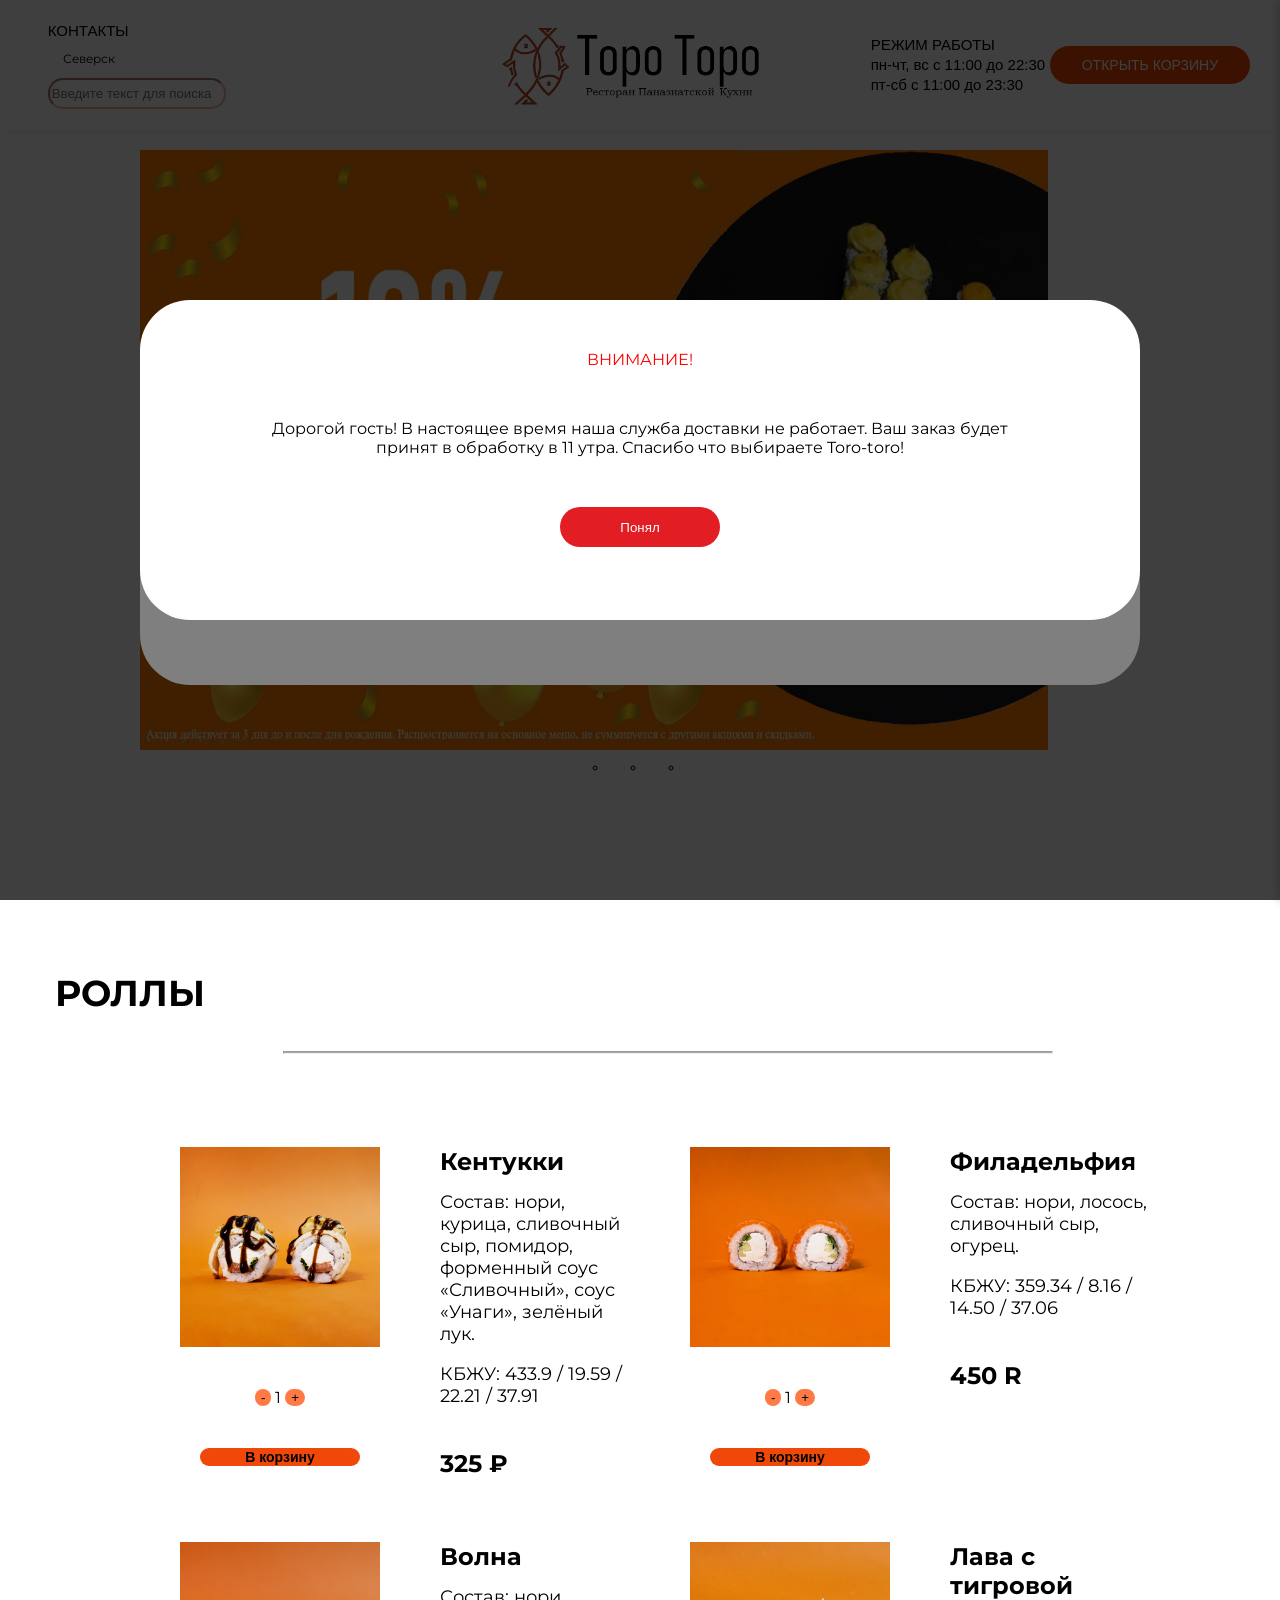
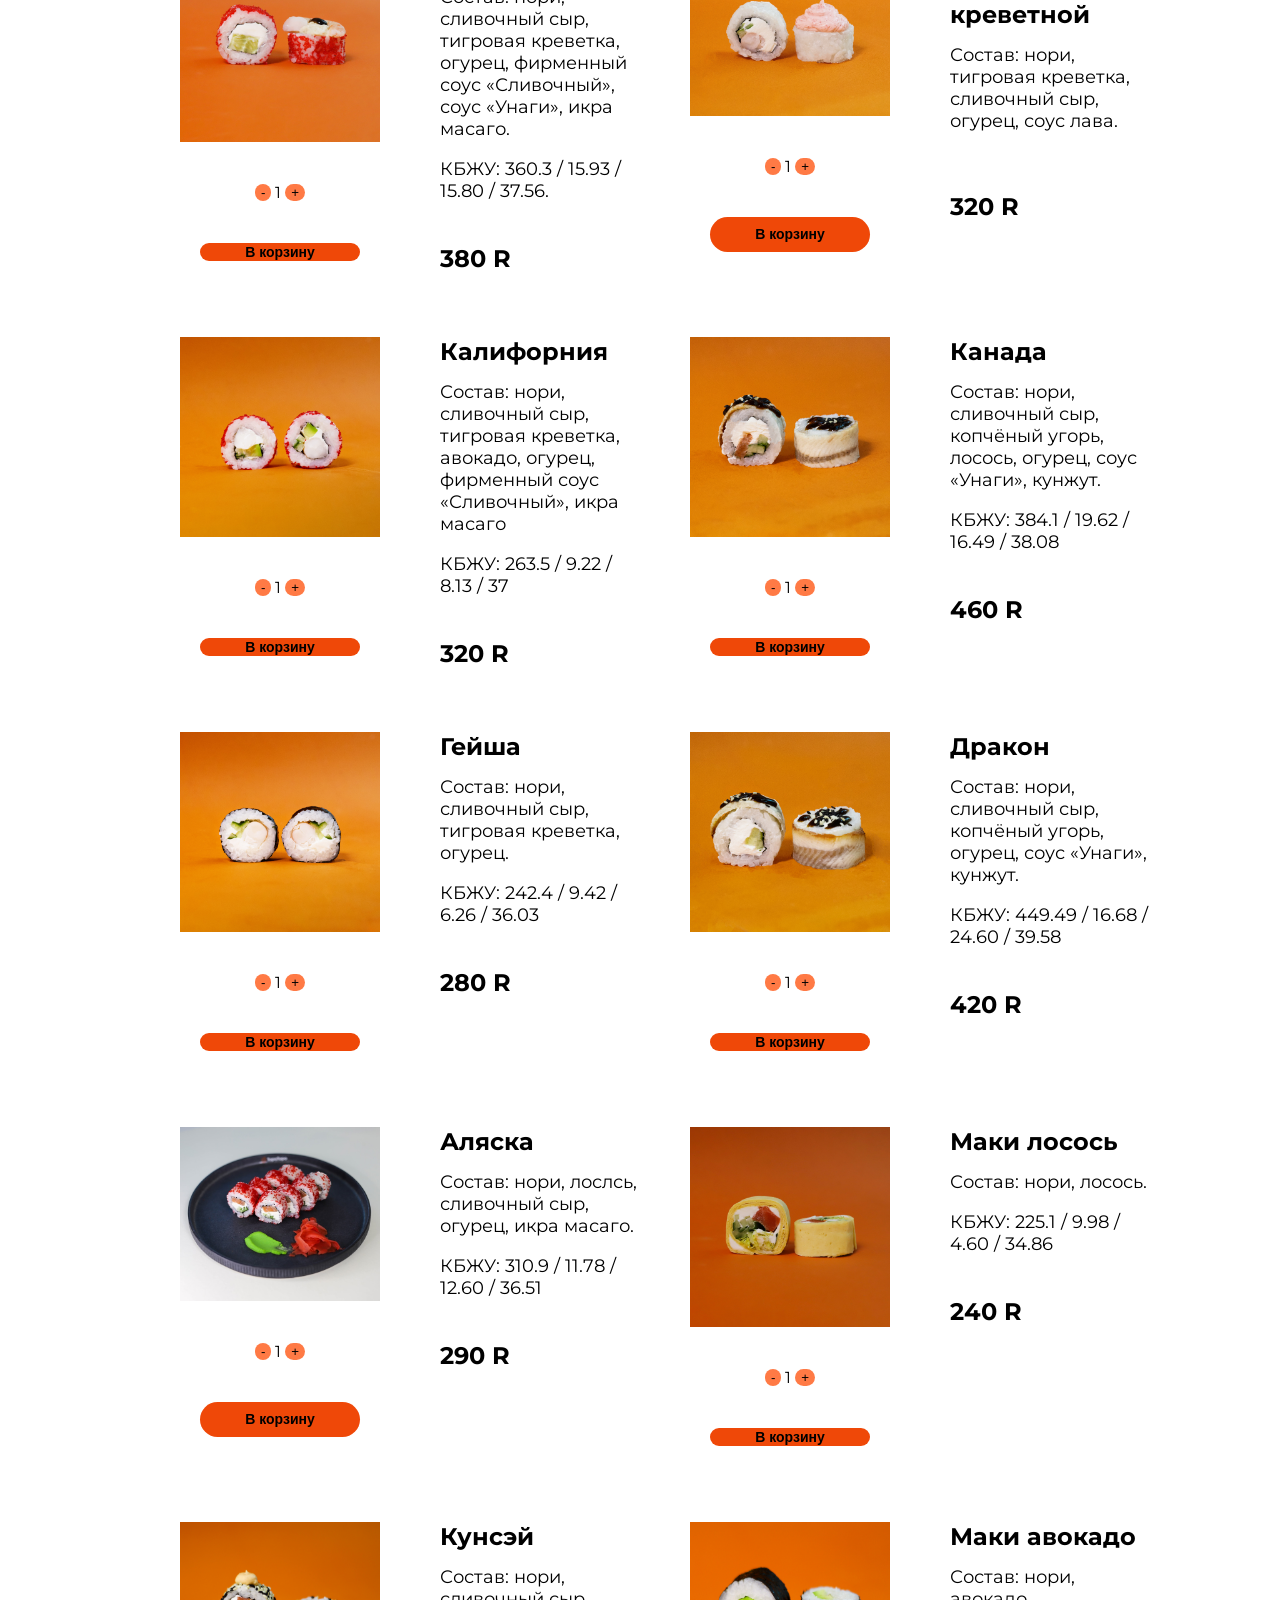
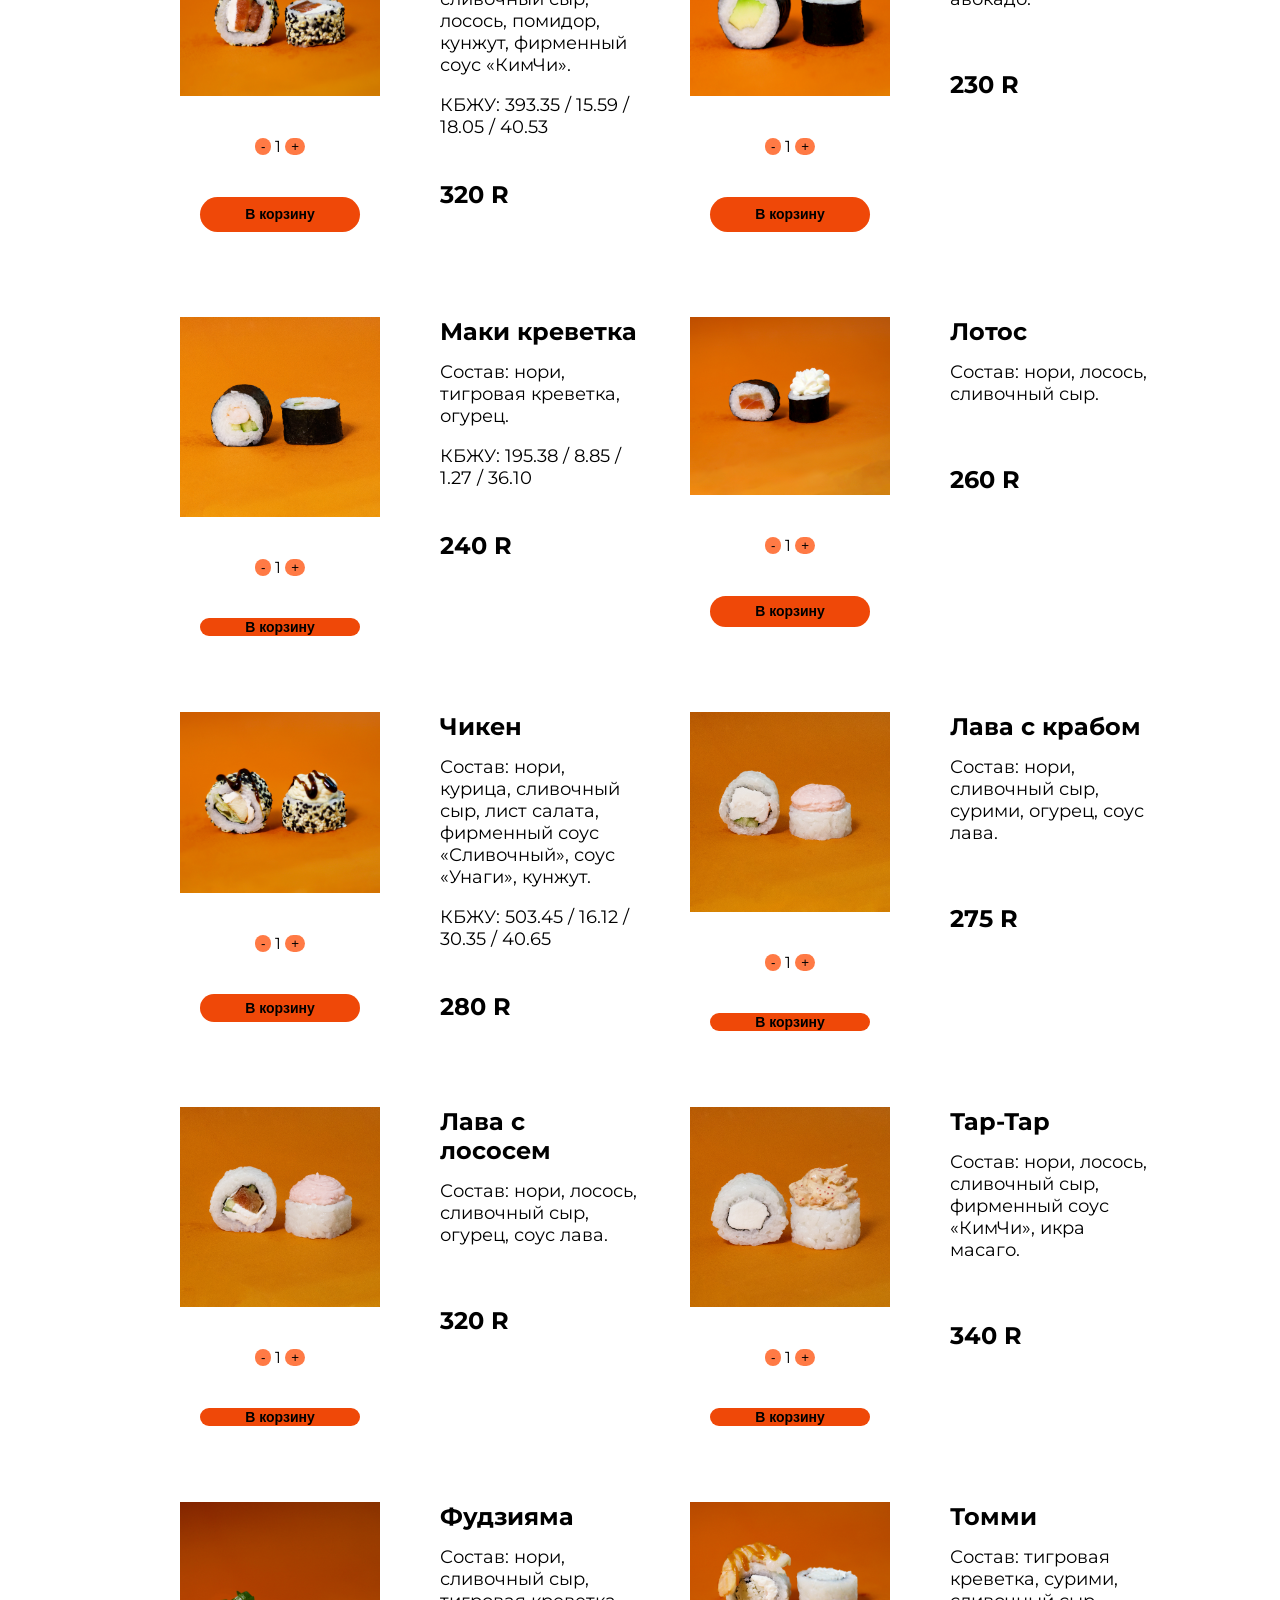
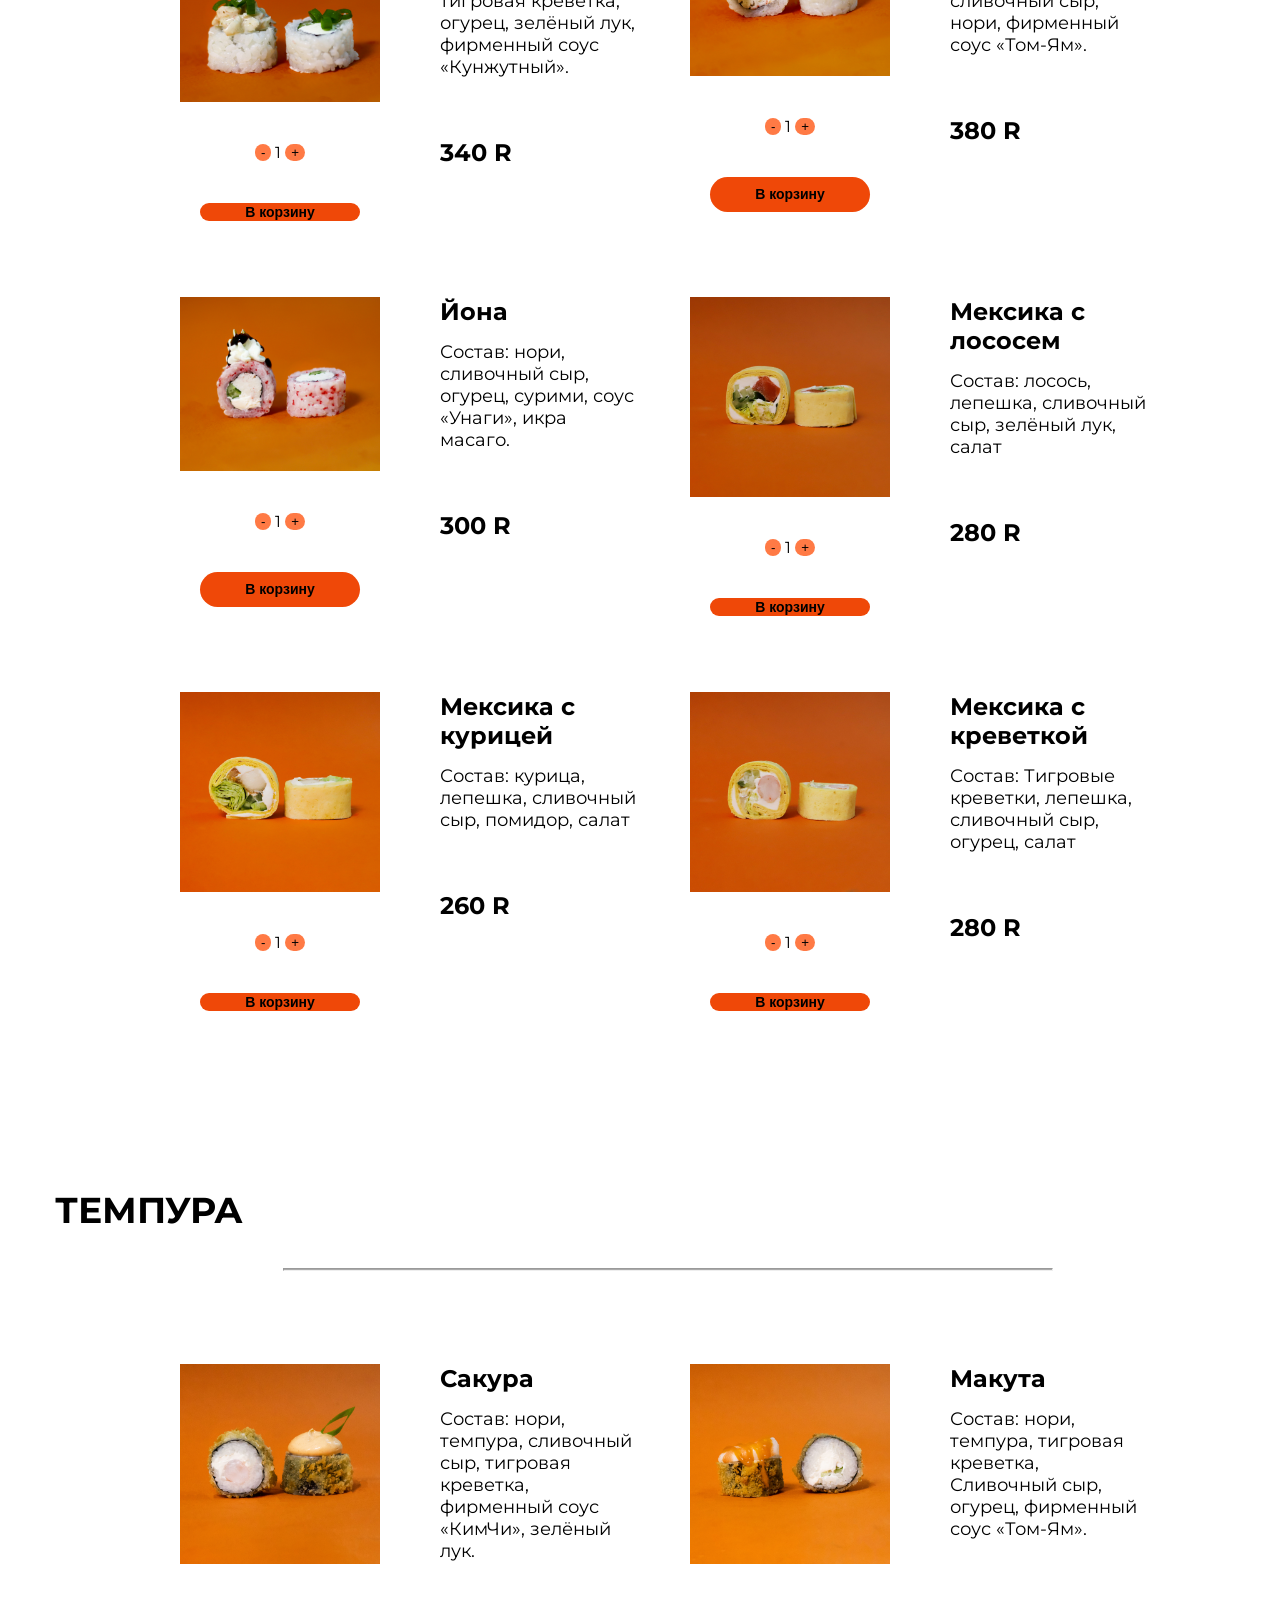
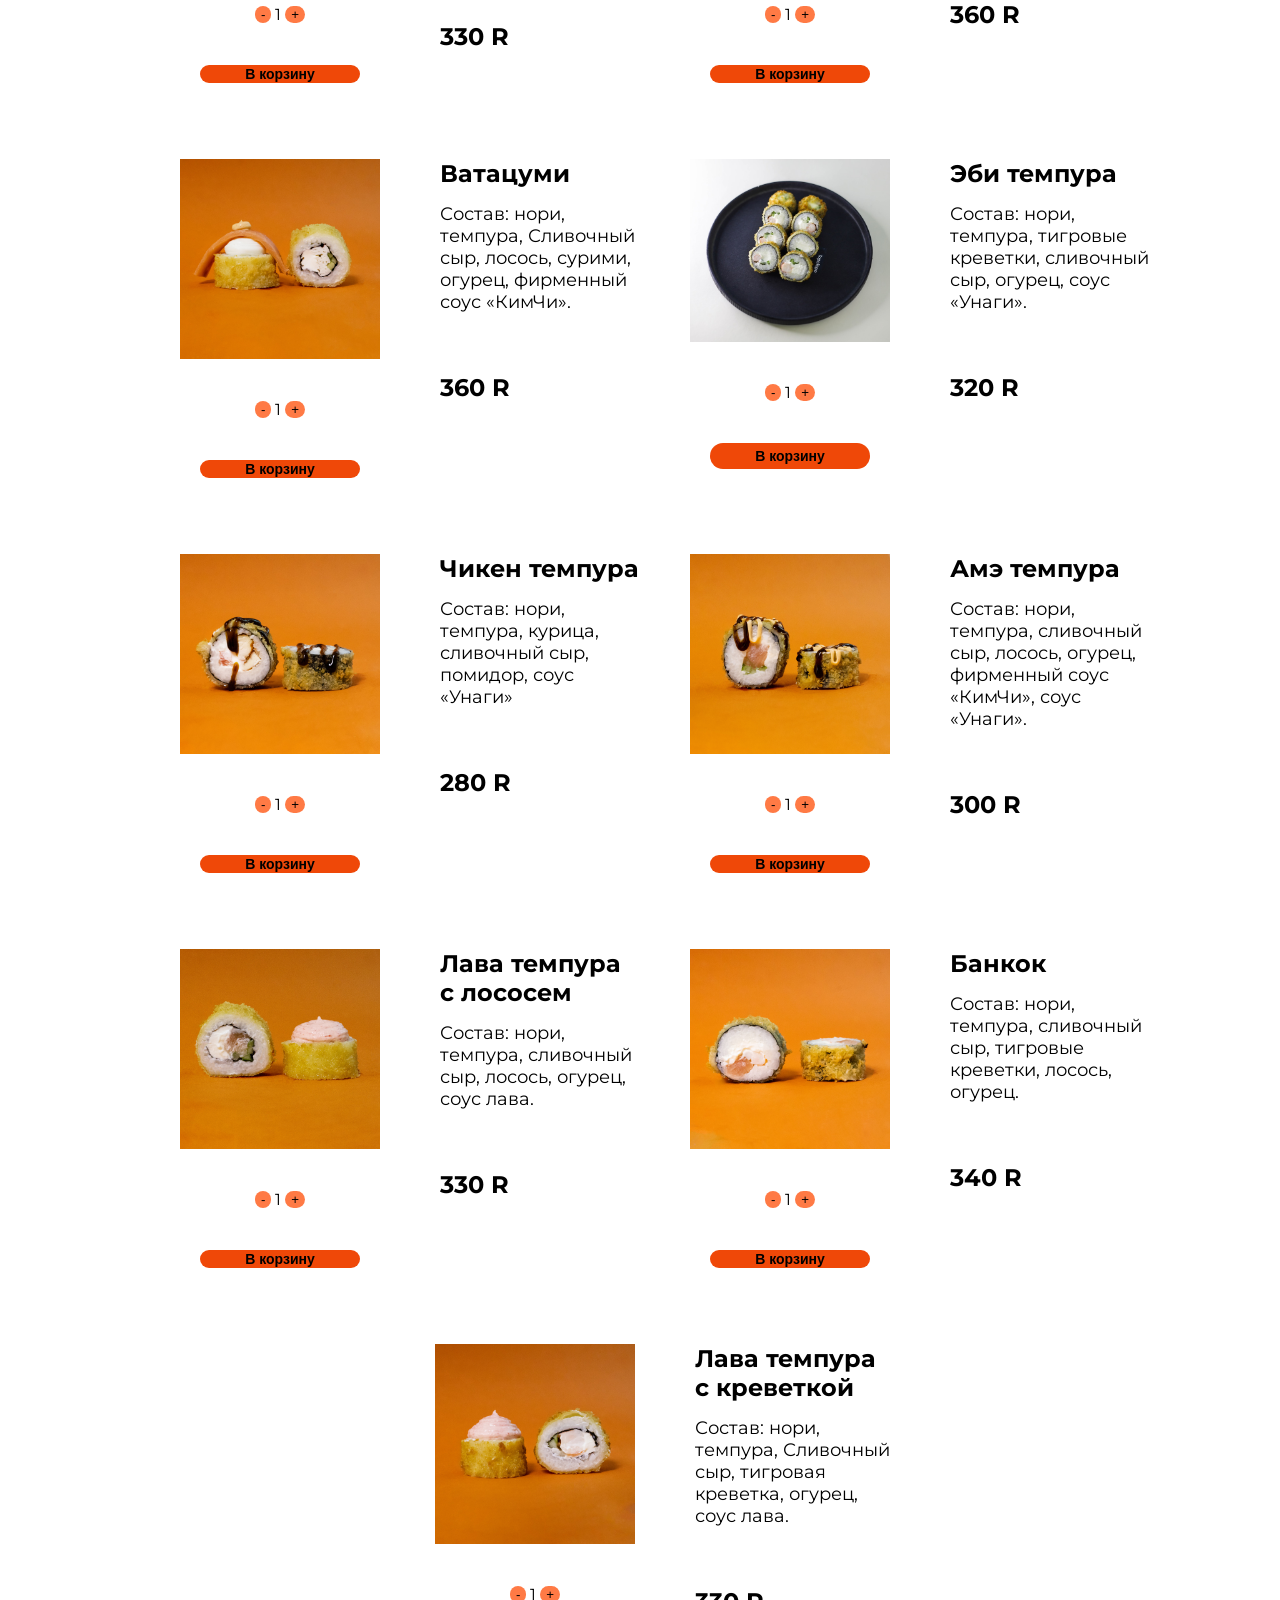
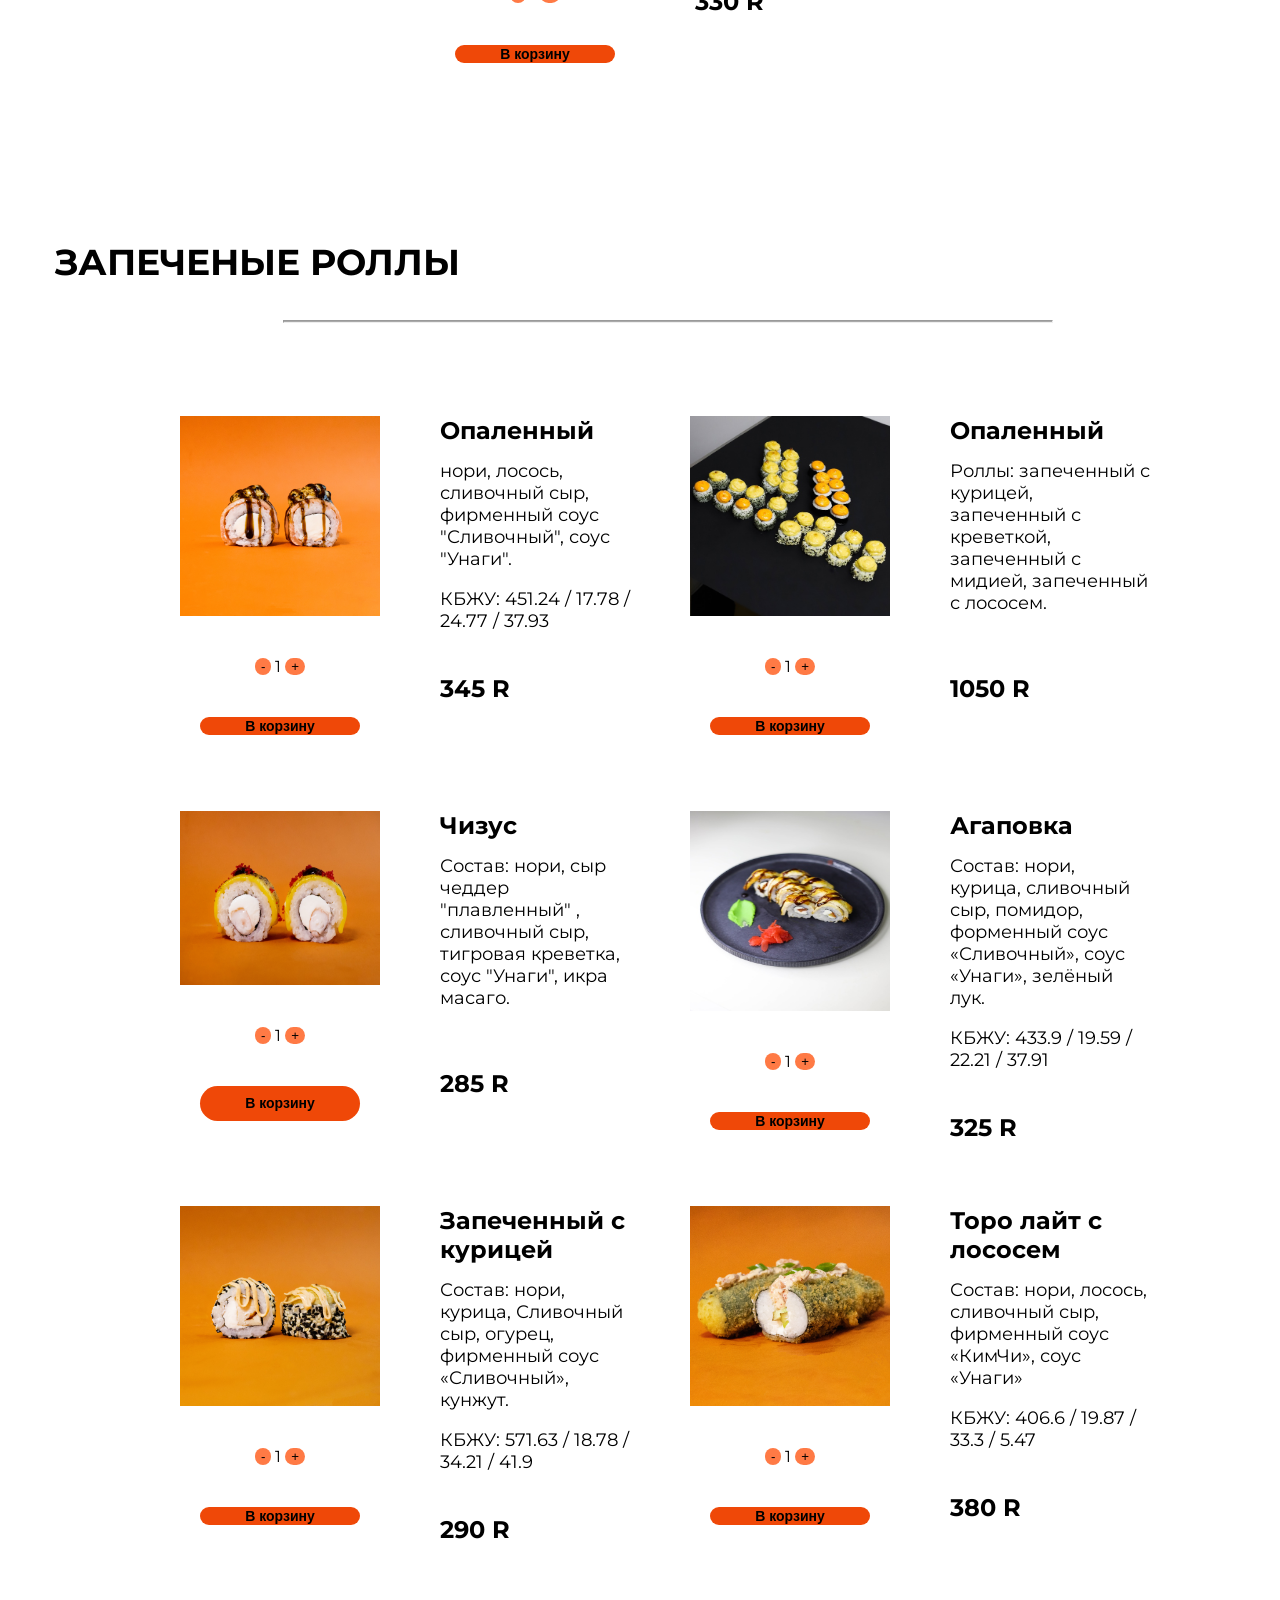
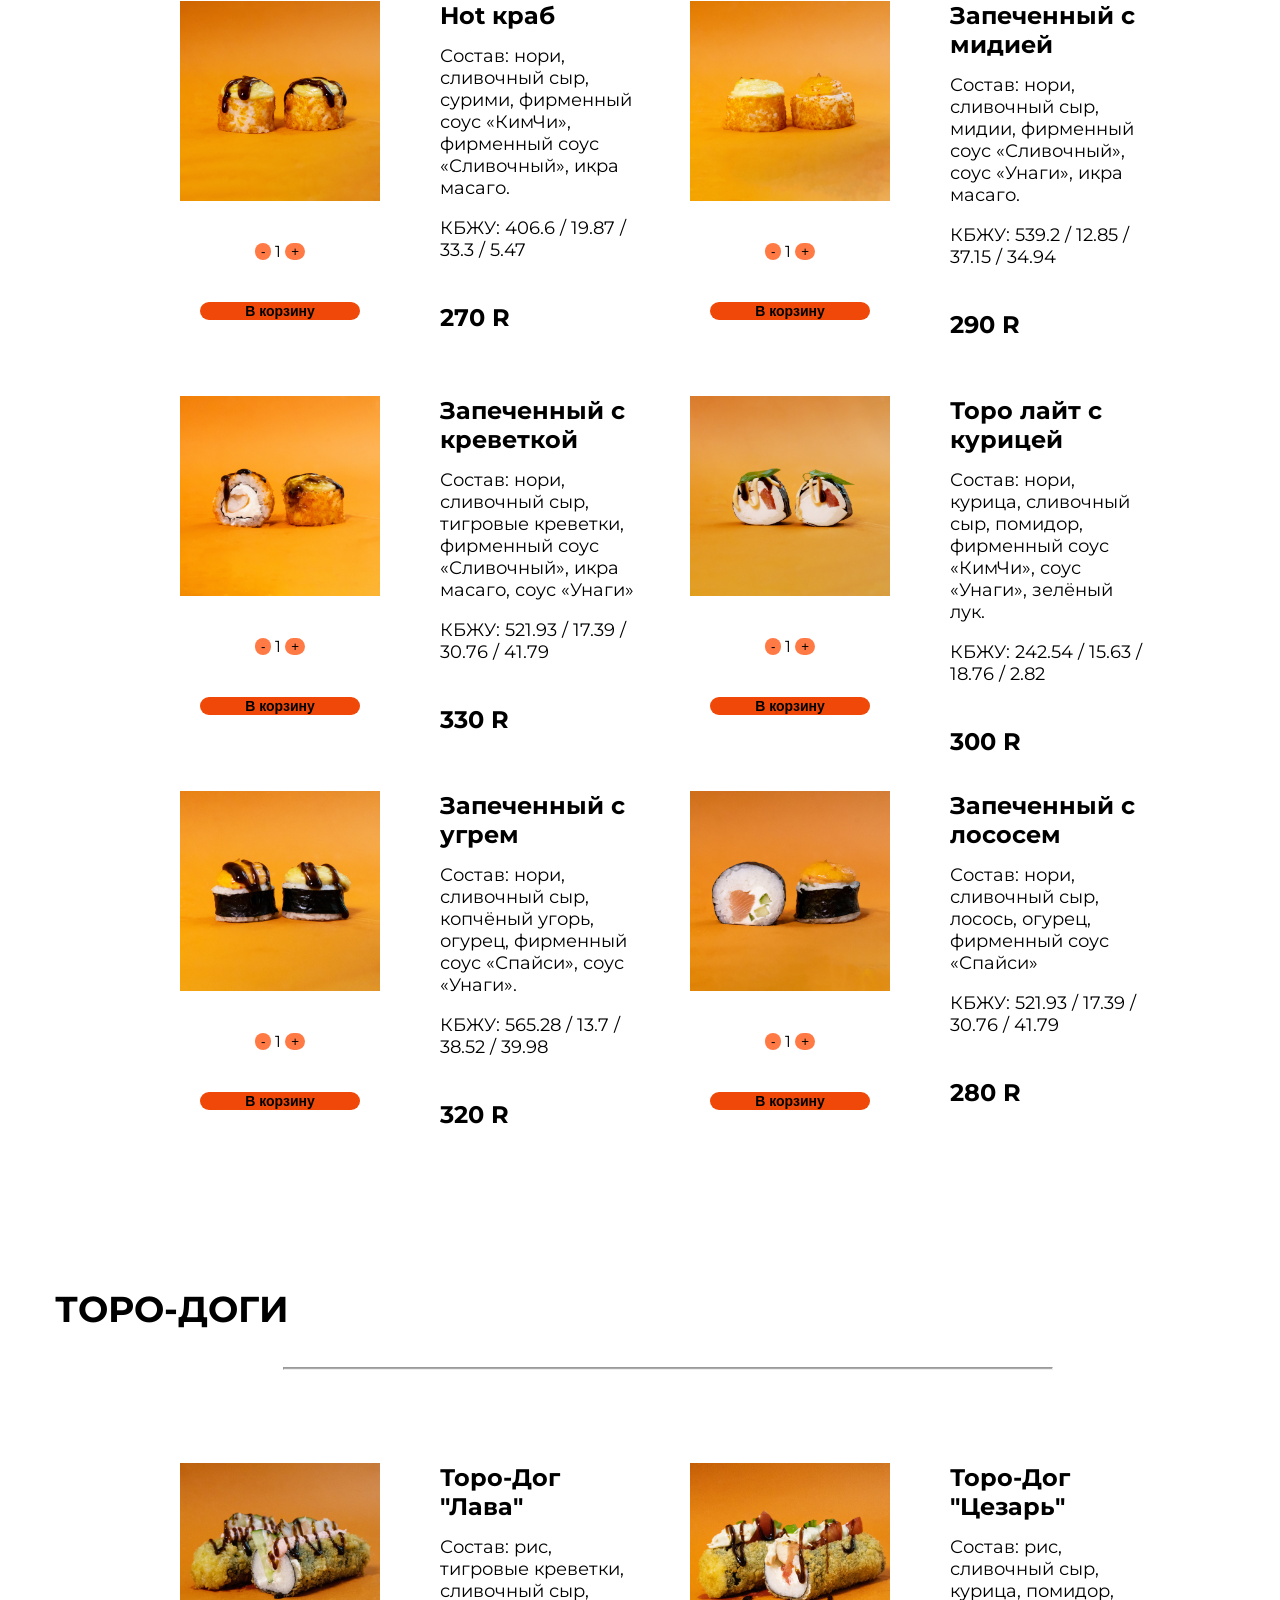
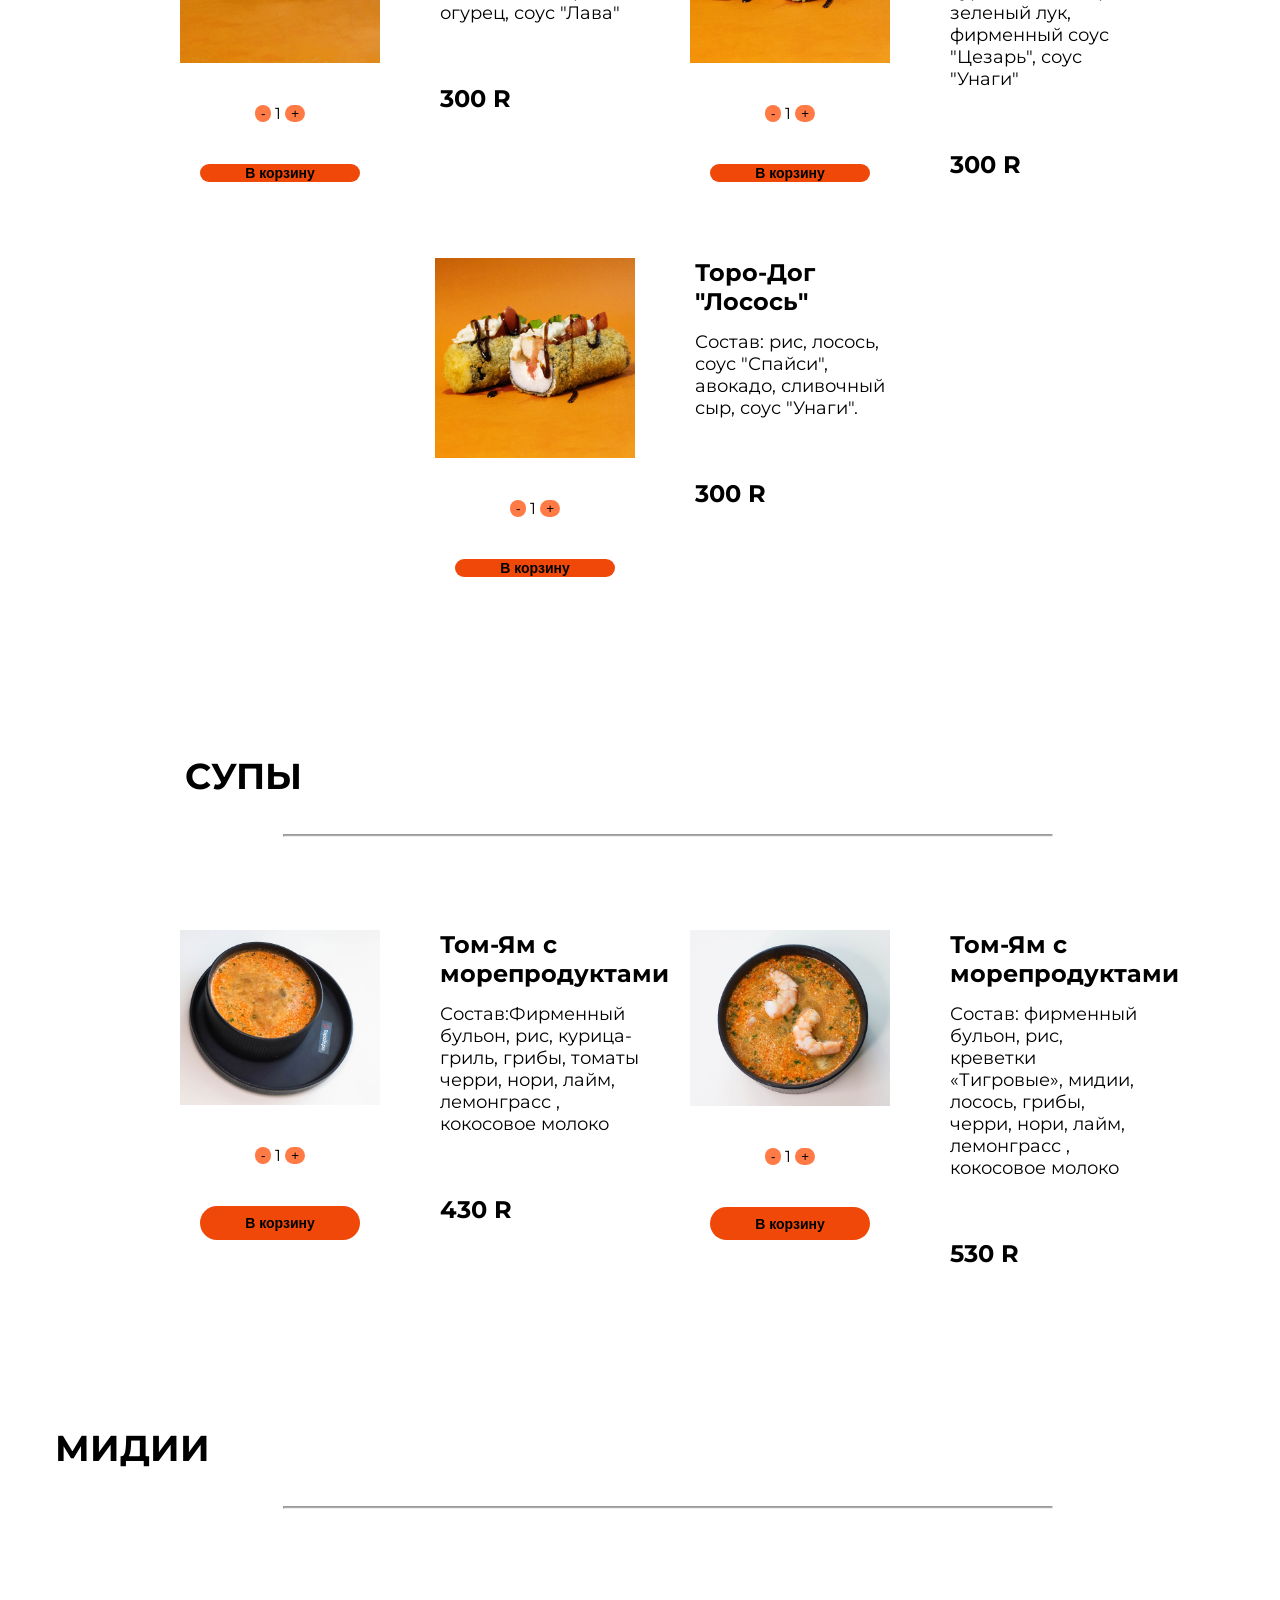
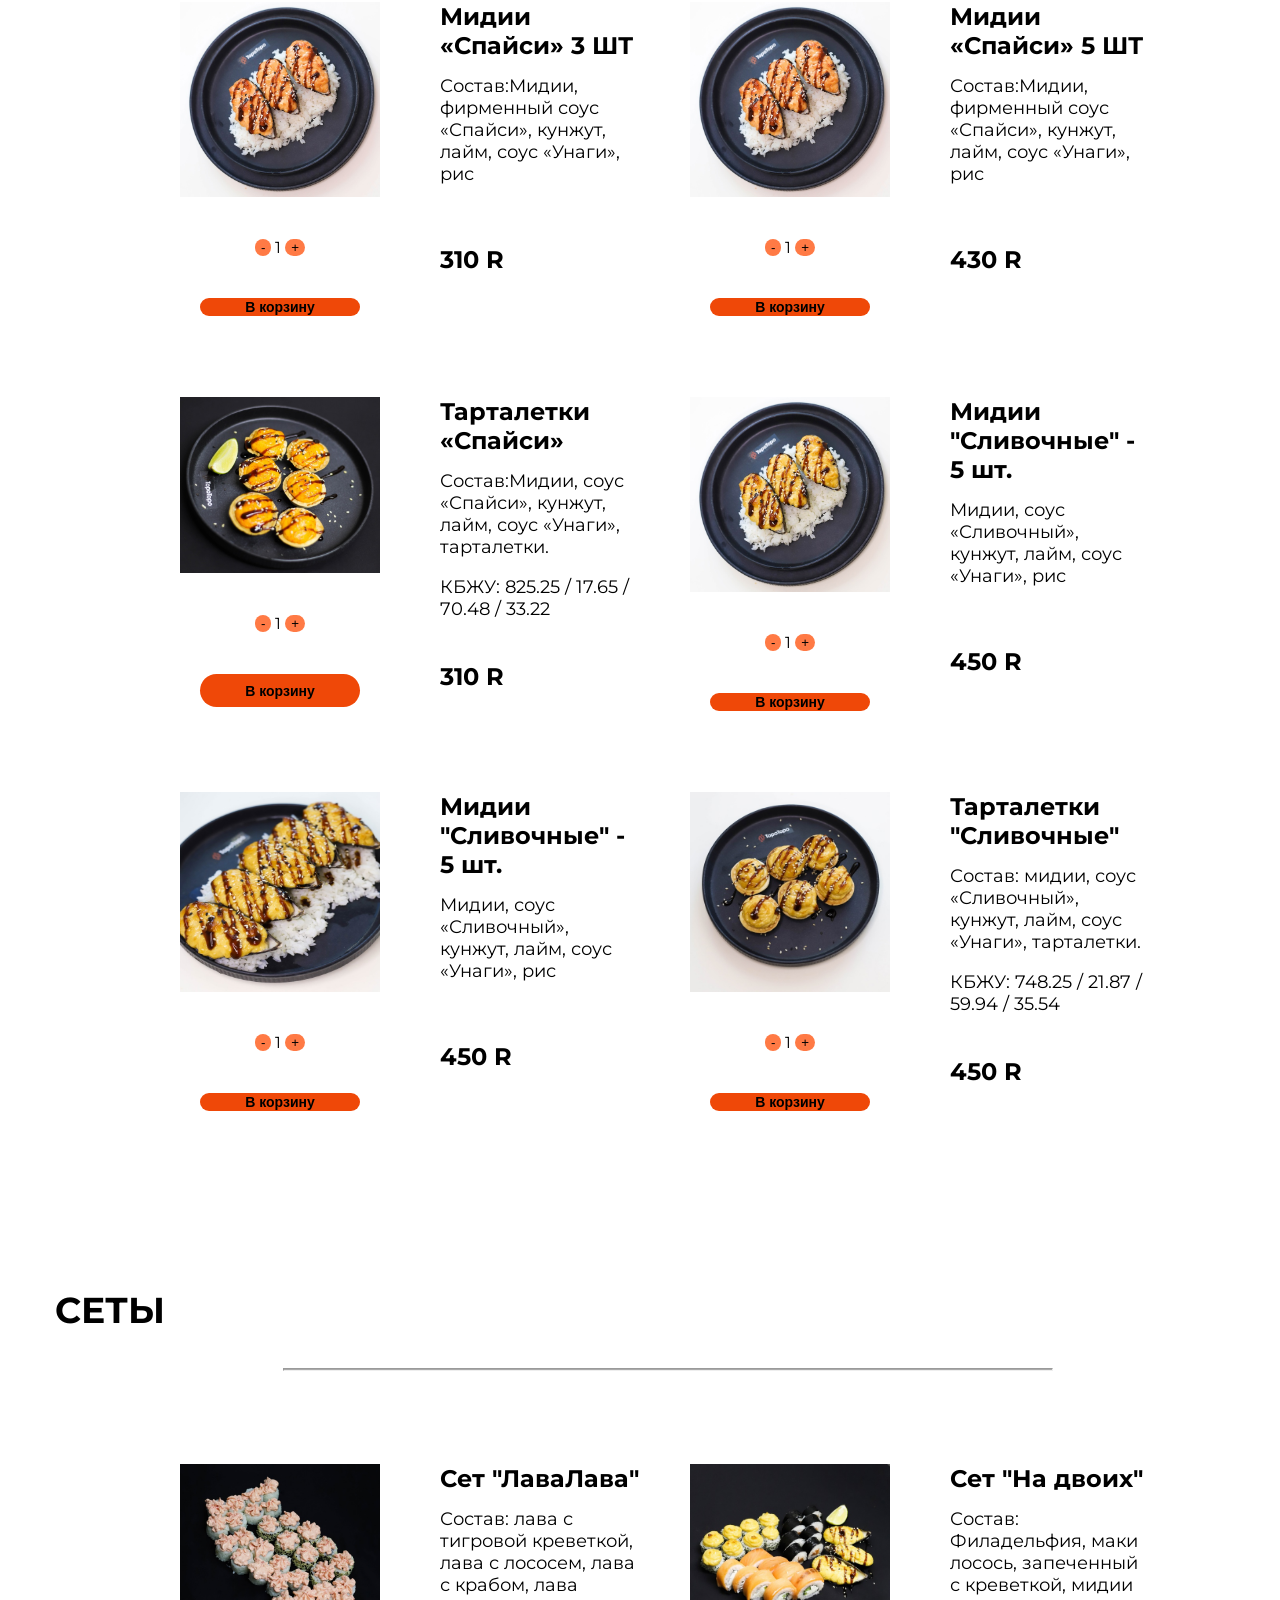
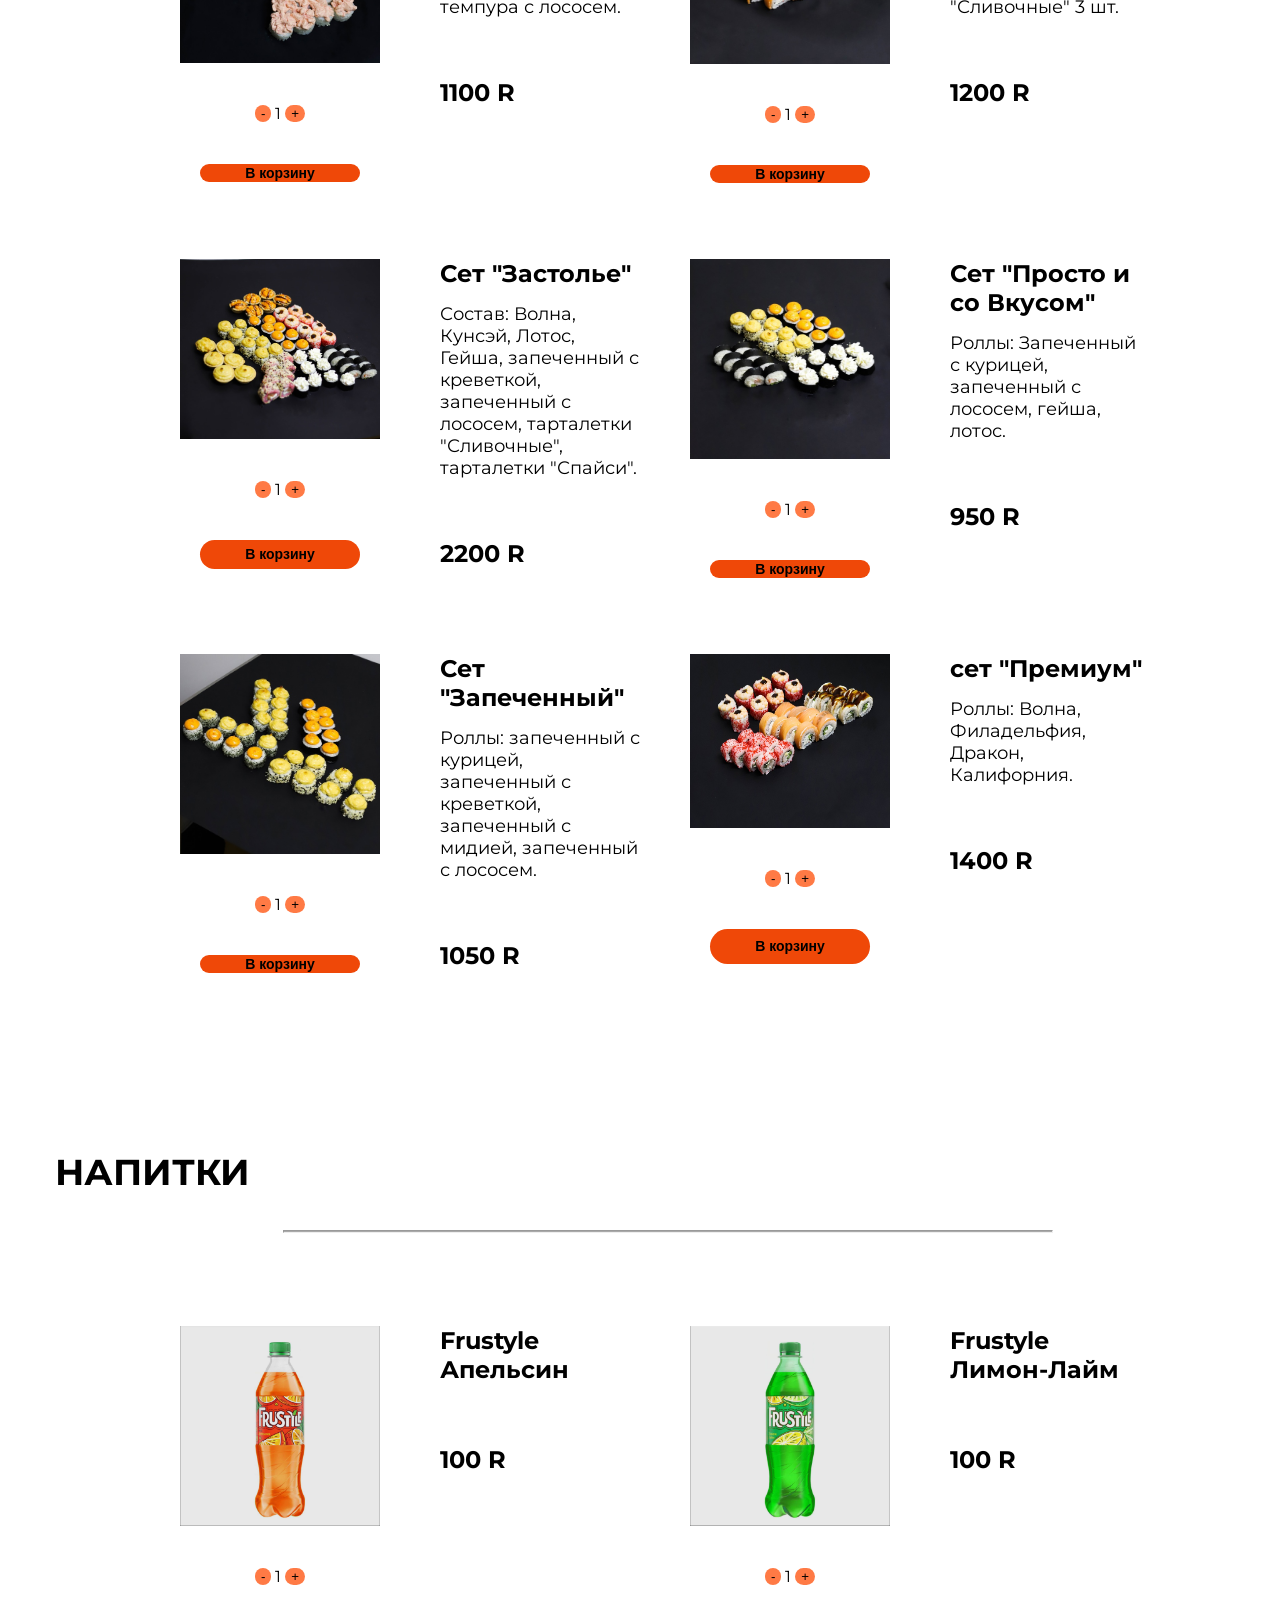
<file: index.html>
<!DOCTYPE html>
<html lang="ru">
  <head>
    <meta charset="UTF-8" />
    <meta http-equiv="X-UA-Compatible" content="IE=edge" />
    <meta name="viewport" content="width=device-width, initial-scale=1.0" />
    <link rel="stylesheet" href="style.css" />
    <link rel="preconnect" href="https://fonts.googleapis.com" />
    <link rel="preconnect" href="https://fonts.gstatic.com" crossorigin />
    <link
      href="https://fonts.googleapis.com/css2?family=Montserrat:ital,wght@0,100..900;1,100..900&display=swap"
      rel="stylesheet"
    />
    <title>ToroToro</title>
  </head>

  <body>
    <header class="header">
      <div class="navpanel">
        <div class="navpanel__flex">
          <div class="flex__hidden active">
            <div class="category">
              <a href="#cat1" class="category__link cat1">Роллы</a>
              <a href="#cat2" class="category__link cat2">Темпура</a>
              <a href="#cat3" class="category__link cat3">Запеченые роллы</a>
              <a href="#cat4" class="category__link cat4">Торо-доги</a>
              <a href="#cat6" class="category__link cat6">Супы</a>
              <a href="#cat7" class="category__link cat7">Мидии</a>
              <a href="#cat8" class="category__link cat8">Сеты</a>
              <a href="#cat9" class="category__link cat9">Напитки</a>
              <a href="#cat10" class="category__link cat10">Добавки</a>
            </div>
          </div>
          <div class="flex__left disable">
            <div class="left__contacts">
              <div class="contacts__text">
                <div class="contacts">КОНТАКТЫ</div>
                <div class="contacts__geo">
                  <div class=".contacts__city">Северск</div>
                </div>
              </div>
              <div class="search__container">
                <div class="search__flex">
                 <input
                 type="text"
                 id="searchInput"
                 placeholder="Введите текст для поиска"
                 class="search"
                 oninput="searchProducts()"
               />
               <button class="close__search" style="display: none">X</button>
                </div>
                 <div id="searchResultsContainer" style="display: none">
                   <div id="searchResults"></div>
                 </div>
               </div>
            </div>
          </div>
          <div class="flex__middle disable">
            <div class="logos">
              <img loading="lazy" srcset="img/logo.png" class="logo1" />
            </div>
          </div>
          <div class="flex__right">
            <div class="work__time">
              <div class="time__text">Режим работы</div>
              <div class="work__days">
                пн-чт, вс с 11:00 до 22:30
                <br />
                пт-сб с 11:00 до 23:30
              </div>
            </div>

            <div class="cart">
              <button class="offer" id="openCartBtn">Открыть корзину</button>
            </div>
            <div class="cart__container" id="cartContainer">
              <h2>Корзина</h2>
              <form class="form" method="post" action="./send.php" id="zakaz">
                <!--<input class="input-price" type="hidden" name="price" value="">
                            <input class="input-name" type="hidden" name="name" value="">
                            <input class="input-order" type="hidden" name="order" value="">-->
                <input
                  class="input-data"
                  type="hidden"
                  name="product"
                  value=""
                />
                <input type="hidden" name="act" value="order" />
                <div class="flex-form">
                  <div class="left-form">
                    <input
                      required
                      name="street"
                      class="input-form input-address"
                      type="text"
                      placeholder="Введите улицу *"
                    />
                    <input
                      required
                      name="home"
                      class="input-form input-address"
                      type="text"
                      placeholder="Введите дом *"
                    />
                    <input
                      name="podhome"
                      class="input-form input-address"
                      type="text"
                      placeholder="Введите подъезд"
                    />
                    <input
                      name="levelhome"
                      class="input-form input-address"
                      type="text"
                      placeholder="Введите этаж"
                    />
                  </div>
                  <div class="right-form">
                    <input
                      required
                      name="kvartira"
                      class="input-form input-address"
                      type="text"
                      placeholder="Введите Кв-ра/Офис *"
                    />
                    <input
                      required
                      name="tel"
                      class="input-form input-tel"
                      type="tel"
                      placeholder="Введите телефон"
                    />
                    <input
                      required
                      name="name"
                      class="input-form input-name"
                      type="text"
                      placeholder="Ваше имя"
                    />
                    <input
                      class="input-form"
                      required
                      name="count_pers"
                      placeholder="Количество персон"
                      type="number"
                    />
                  </div>
                </div>
                <input
                  class="input-form"
                  name="promokod"
                  placeholder="Промокод"
                  type="text"
                />
                <ul id="cartItems"></ul>
                <div class="of__btns">
                  <button class="closeCart" id="closeCartBtn">
                    Закрыть корзину
                  </button>
                  <button
                    id="submitCartButton"
                    type="submit"
                    class="get__offer"
                  >
                    Оформить заказ
                  </button>
                </div>
              </form>
            </div>
          </div>
        </div>
      </div>
    </header>

    <div class="container">
      <div class="slider__position">
        <button class="prevbtn slidebtns" id="prev"><</button>
        <div class="slider">
          <div class="slides">
            <div class="slide">
              <img
                class="slide__img"
                src="img/akcii/dr.jfif"
                alt=""
                srcset=""
              />
            </div>
            <div class="slide">
              <img
                class="slide__img"
                src="img/akcii/samovuvoz.jfif"
                alt=""
                srcset=""
              />
            </div>
            <div class="slide">
              <img
                class="slide__img"
                src="img/akcii/wothousend.jfif"
                alt=""
                srcset=""
              />
            </div>
          </div>
          <div class="nav-buttons">
            <button class="nav-button" onclick="goToSlide(0)">
              <li class="sliderbtns"></li>
            </button>
            <button class="nav-button" onclick="goToSlide(1)">
              <li class="sliderbtns"></li>
            </button>
            <button class="nav-button" onclick="goToSlide(2)">
              <li class="sliderbtns"></li>
            </button>
          </div>
        </div>
        <button class="nextbtn slidebtns" id="next">></button>
      </div>
    </div>

    <section class="section__list cat1" id="cat1">
      <div class="container">
        <div class="categorys">
          <div class="cat__name">
            <p class="bold__catname">Роллы</p>
            <hr class="category__hr" />
          </div>
          <div class="cat1__flex">
            <div class="cat1__product" data-product-id="1">
              <div class="cat__flex">
                <div class="product__presentaition">
                  <img
                    src="img/rolls/kentuki.jpg"
                    alt="testimg"
                    class="product__image"
                  />
                  <div class="ads">
                    <button class="minus">-</button>
                    <p class="itog">1</p>
                    <button class="plus">+</button>
                  </div>
                  <button class="add__to__cart">В корзину</button>
                </div>
                <div class="product__desc">
                  <div class="desc__name">Кентукки</div>
                  <div class="desc__text">
                    Состав: нори, курица, сливочный сыр, помидор, форменный соус
                    «Сливочный», соус «Унаги», зелёный лук. <br />
                    <p class="BGU">КБЖУ: 433.9 / 19.59 / 22.21 / 37.91</p>
                    <p class="cost__with__weight">325 ₽</p>
                  </div>
                </div>
              </div>
            </div>
            <!-- 2 id -->
            <div class="cat1__product" data-product-id="3">
              <div class="cat__flex">
                <div class="product__presentaition">
                  <img
                    src="img/rolls/filadelfia.jpg"
                    alt="testimg"
                    class="product__image"
                  />
                  <div class="ads">
                    <button class="minus">-</button>
                    <p class="itog">1</p>
                    <button class="plus">+</button>
                  </div>
                  <button class="add__to__cart">В корзину</button>
                </div>
                <div class="product__desc">
                  <div class="desc__name">Филадельфия</div>
                  <div class="desc__text">
                    Состав: нори, лосось, сливочный сыр, огурец. <br />
                    <p class="BGU">КБЖУ: 359.34 / 8.16 / 14.50 / 37.06</p>
                    <p class="cost__with__weight">450 R</p>
                  </div>
                </div>
              </div>
            </div>
            <div class="cat1__product" data-product-id="4">
              <div class="cat__flex">
                <div class="product__presentaition">
                  <img
                    src="img/rolls/volna.jpg"
                    alt="testimg"
                    class="product__image"
                  />
                  <div class="ads">
                    <button class="minus">-</button>
                    <p class="itog">1</p>
                    <button class="plus">+</button>
                  </div>
                  <button class="add__to__cart">В корзину</button>
                </div>
                <div class="product__desc">
                  <div class="desc__name">Волна</div>
                  <div class="desc__text">
                    Состав: нори, сливочный сыр, тигровая креветка, огурец,
                    фирменный соус «Сливочный», соус «Унаги», икра масаго.
                    <br />
                    <p class="BGU">КБЖУ: 360.3 / 15.93 / 15.80 / 37.56.</p>
                    <p class="cost__with__weight">380 R</p>
                  </div>
                </div>
              </div>
            </div>
            <div class="cat1__product" data-product-id="5">
              <div class="cat__flex">
                <div class="product__presentaition">
                  <img
                    src="img/rolls/lavastigrovkrevetks.jpg"
                    alt="testimg"
                    class="product__image"
                  />
                  <div class="ads">
                    <button class="minus">-</button>
                    <p class="itog">1</p>
                    <button class="plus">+</button>
                  </div>
                  <button class="add__to__cart">В корзину</button>
                </div>
                <div class="product__desc">
                  <div class="desc__name">Лава с тигровой креветной</div>
                  <div class="desc__text">
                    Состав: нори, тигровая креветка, сливочный сыр, огурец, соус
                    лава.

                    <br />
                    <p class="BGU"></p>
                    <p class="cost__with__weight">320 R</p>
                  </div>
                </div>
              </div>
            </div>
            <div class="cat1__product" data-product-id="6">
              <div class="cat__flex">
                <div class="product__presentaition">
                  <img
                    src="img/rolls/californiya.jpg"
                    alt="testimg"
                    class="product__image"
                  />
                  <div class="ads">
                    <button class="minus">-</button>
                    <p class="itog">1</p>
                    <button class="plus">+</button>
                  </div>
                  <button class="add__to__cart">В корзину</button>
                </div>
                <div class="product__desc">
                  <div class="desc__name">Калифорния</div>
                  <div class="desc__text">
                    Состав: нори, сливочный сыр, тигровая креветка, авокадо,
                    огурец, фирменный соус «Сливочный», икра масаго
                    <br />
                    <p class="BGU">КБЖУ: 263.5 / 9.22 / 8.13 / 37</p>
                    <p class="cost__with__weight">320 R</p>
                  </div>
                </div>
              </div>
            </div>
            <div class="cat1__product" data-product-id="7">
              <div class="cat__flex">
                <div class="product__presentaition">
                  <img
                    src="img/rolls/canada.jpg"
                    alt="testimg"
                    class="product__image"
                  />
                  <div class="ads">
                    <button class="minus">-</button>
                    <p class="itog">1</p>
                    <button class="plus">+</button>
                  </div>
                  <button class="add__to__cart">В корзину</button>
                </div>
                <div class="product__desc">
                  <div class="desc__name">Канада</div>
                  <div class="desc__text">
                    Состав: нори, сливочный сыр, копчёный угорь, лосось, огурец,
                    соус «Унаги», кунжут.
                    <br />
                    <p class="BGU">КБЖУ: 384.1 / 19.62 / 16.49 / 38.08</p>
                    <p class="cost__with__weight">460 R</p>
                  </div>
                </div>
              </div>
            </div>
            <div class="cat1__product" data-product-id="8">
              <div class="cat__flex">
                <div class="product__presentaition">
                  <img
                    src="img/rolls/geysha.jpg"
                    alt="testimg"
                    class="product__image"
                  />
                  <div class="ads">
                    <button class="minus">-</button>
                    <p class="itog">1</p>
                    <button class="plus">+</button>
                  </div>
                  <button class="add__to__cart">В корзину</button>
                </div>
                <div class="product__desc">
                  <div class="desc__name">Гейша</div>
                  <div class="desc__text">
                    Состав: нори, сливочный сыр, тигровая креветка, огурец.<br />
                    <p class="BGU">КБЖУ: 242.4 / 9.42 / 6.26 / 36.03</p>
                    <p class="cost__with__weight">280 R</p>
                  </div>
                </div>
              </div>
            </div>
            <div class="cat1__product" data-product-id="9">
              <div class="cat__flex">
                <div class="product__presentaition">
                  <img
                    src="img/rolls/dakon.jpg"
                    alt="testimg"
                    class="product__image"
                  />
                  <div class="ads">
                    <button class="minus">-</button>
                    <p class="itog">1</p>
                    <button class="plus">+</button>
                  </div>
                  <button class="add__to__cart">В корзину</button>
                </div>
                <div class="product__desc">
                  <div class="desc__name">Дракон</div>
                  <div class="desc__text">
                    Состав: нори, сливочный сыр, копчёный угорь, огурец, соус
                    «Унаги», кунжут. <br />
                    <p class="BGU">КБЖУ: 449.49 / 16.68 / 24.60 / 39.58</p>
                    <p class="cost__with__weight">420 R</p>
                  </div>
                </div>
              </div>
            </div>
            <div class="cat1__product" data-product-id="10">
              <div class="cat__flex">
                <div class="product__presentaition">
                  <img
                    src="img/rolls/alaska.jpg"
                    alt="testimg"
                    class="product__image"
                  />
                  <div class="ads">
                    <button class="minus">-</button>
                    <p class="itog">1</p>
                    <button class="plus">+</button>
                  </div>
                  <button class="add__to__cart">В корзину</button>
                </div>
                <div class="product__desc">
                  <div class="desc__name">Аляска</div>
                  <div class="desc__text">
                    Состав: нори, лослсь, сливочный сыр, огурец, икра масаго.
                    <br />
                    <p class="BGU">КБЖУ: 310.9 / 11.78 / 12.60 / 36.51</p>
                    <p class="cost__with__weight">290 R</p>
                  </div>
                </div>
              </div>
            </div>
            <div class="cat1__product" data-product-id="11">
              <div class="cat__flex">
                <div class="product__presentaition">
                  <img
                    src="img/rolls/mexicaslosos.jpg"
                    alt="testimg"
                    class="product__image"
                  />
                  <div class="ads">
                    <button class="minus">-</button>
                    <p class="itog">1</p>
                    <button class="plus">+</button>
                  </div>
                  <button class="add__to__cart">В корзину</button>
                </div>
                <div class="product__desc">
                  <div class="desc__name">Маки лосось</div>
                  <div class="desc__text">
                    Состав: нори, лосось. <br />
                    <p class="BGU">КБЖУ: 225.1 / 9.98 / 4.60 / 34.86</p>
                    <p class="cost__with__weight">240 R</p>
                  </div>
                </div>
              </div>
            </div>
            <div class="cat1__product" data-product-id="12">
              <div class="cat__flex">
                <div class="product__presentaition">
                  <img
                    src="img/rolls/kynsay.jpg"
                    alt="testimg"
                    class="product__image"
                  />
                  <div class="ads">
                    <button class="minus">-</button>
                    <p class="itog">1</p>
                    <button class="plus">+</button>
                  </div>
                  <button class="add__to__cart">В корзину</button>
                </div>
                <div class="product__desc">
                  <div class="desc__name">Кунсэй</div>
                  <div class="desc__text">
                    Состав: нори, сливочный сыр, лосось, помидор, кунжут,
                    фирменный соус «КимЧи».<br />
                    <p class="BGU">КБЖУ: 393.35 / 15.59 / 18.05 / 40.53</p>
                    <p class="cost__with__weight">320 R</p>
                  </div>
                </div>
              </div>
            </div>
            <div class="cat1__product" data-product-id="13">
              <div class="cat__flex">
                <div class="product__presentaition">
                  <img
                    src="img/rolls/makiavacado.jpg"
                    alt="testimg"
                    class="product__image"
                  />
                  <div class="ads">
                    <button class="minus">-</button>
                    <p class="itog">1</p>
                    <button class="plus">+</button>
                  </div>
                  <button class="add__to__cart">В корзину</button>
                </div>
                <div class="product__desc">
                  <div class="desc__name">Маки авокадо</div>
                  <div class="desc__text">
                    Состав: нори, авокадо. <br />
                    <p class="BGU"></p>
                    <p class="cost__with__weight">230 R</p>
                  </div>
                </div>
              </div>
            </div>
            <div class="cat1__product" data-product-id="14">
              <div class="cat__flex">
                <div class="product__presentaition">
                  <img
                    src="img/rolls/makicrevetka.jpg"
                    alt="testimg"
                    class="product__image"
                  />
                  <div class="ads">
                    <button class="minus">-</button>
                    <p class="itog">1</p>
                    <button class="plus">+</button>
                  </div>
                  <button class="add__to__cart">В корзину</button>
                </div>
                <div class="product__desc">
                  <div class="desc__name">Маки креветка</div>
                  <div class="desc__text">
                    Состав: нори, тигровая креветка, огурец. <br />
                    <p class="BGU">КБЖУ: 195.38 / 8.85 / 1.27 / 36.10</p>
                    <p class="cost__with__weight">240 R</p>
                  </div>
                </div>
              </div>
            </div>
            <div class="cat1__product" data-product-id="15">
              <div class="cat__flex">
                <div class="product__presentaition">
                  <img
                    src="img/rolls/lotos.jpg"
                    alt="testimg"
                    class="product__image"
                  />
                  <div class="ads">
                    <button class="minus">-</button>
                    <p class="itog">1</p>
                    <button class="plus">+</button>
                  </div>
                  <button class="add__to__cart">В корзину</button>
                </div>
                <div class="product__desc">
                  <div class="desc__name">Лотос</div>
                  <div class="desc__text">
                    Состав: нори, лосось, сливочный сыр. <br />
                    <p class="BGU"></p>
                    <p class="cost__with__weight">260 R</p>
                  </div>
                </div>
              </div>
            </div>
            <div class="cat1__product" data-product-id="16">
              <div class="cat__flex">
                <div class="product__presentaition">
                  <img
                    src="img/rolls/chiken.jpg"
                    alt="testimg"
                    class="product__image"
                  />
                  <div class="ads">
                    <button class="minus">-</button>
                    <p class="itog">1</p>
                    <button class="plus">+</button>
                  </div>
                  <button class="add__to__cart">В корзину</button>
                </div>
                <div class="product__desc">
                  <div class="desc__name">Чикен</div>
                  <div class="desc__text">
                    Состав: нори, курица, сливочный сыр, лист салата, фирменный
                    соус «Сливочный», соус «Унаги», кунжут.
                    <br />
                    <p class="BGU">КБЖУ: 503.45 / 16.12 / 30.35 / 40.65</p>
                    <p class="cost__with__weight">280 R</p>
                  </div>
                </div>
              </div>
            </div>
            <div class="cat1__product" data-product-id="17">
              <div class="cat__flex">
                <div class="product__presentaition">
                  <img
                    src="img/rolls/lavaskrabom.jpg"
                    alt="testimg"
                    class="product__image"
                  />
                  <div class="ads">
                    <button class="minus">-</button>
                    <p class="itog">1</p>
                    <button class="plus">+</button>
                  </div>
                  <button class="add__to__cart">В корзину</button>
                </div>
                <div class="product__desc">
                  <div class="desc__name">Лава с крабом</div>
                  <div class="desc__text">
                    Состав: нори, сливочный сыр, сурими, огурец, соус лава.

                    <br />
                    <p class="BGU"></p>
                    <p class="cost__with__weight">275 R</p>
                  </div>
                </div>
              </div>
            </div>
            <div class="cat1__product" data-product-id="18">
              <div class="cat__flex">
                <div class="product__presentaition">
                  <img
                    src="img/rolls/lavaslosos.jpg"
                    alt="testimg"
                    class="product__image"
                  />
                  <div class="ads">
                    <button class="minus">-</button>
                    <p class="itog">1</p>
                    <button class="plus">+</button>
                  </div>
                  <button class="add__to__cart">В корзину</button>
                </div>
                <div class="product__desc">
                  <div class="desc__name">Лава с лососем</div>
                  <div class="desc__text">
                    Состав: нори, лосось, сливочный сыр, огурец, соус лава.
                    <br />
                    <p class="BGU"></p>
                    <p class="cost__with__weight">320 R</p>
                  </div>
                </div>
              </div>
            </div>
            <div class="cat1__product" data-product-id="19">
              <div class="cat__flex">
                <div class="product__presentaition">
                  <img
                    src="img/rolls/tartar.jpg"
                    alt="testimg"
                    class="product__image"
                  />
                  <div class="ads">
                    <button class="minus">-</button>
                    <p class="itog">1</p>
                    <button class="plus">+</button>
                  </div>
                  <button class="add__to__cart">В корзину</button>
                </div>
                <div class="product__desc">
                  <div class="desc__name">Тар-Тар</div>
                  <div class="desc__text">
                    Состав: нори, лосось, сливочный сыр, фирменный соус «КимЧи»,
                    икра масаго. <br />
                    <p class="BGU"></p>
                    <p class="cost__with__weight">340 R</p>
                  </div>
                </div>
              </div>
            </div>
            <div class="cat1__product" data-product-id="20">
              <div class="cat__flex">
                <div class="product__presentaition">
                  <img
                    src="img/rolls/fudziama.jpg"
                    alt="testimg"
                    class="product__image"
                  />
                  <div class="ads">
                    <button class="minus">-</button>
                    <p class="itog">1</p>
                    <button class="plus">+</button>
                  </div>
                  <button class="add__to__cart">В корзину</button>
                </div>
                <div class="product__desc">
                  <div class="desc__name">Фудзияма</div>
                  <div class="desc__text">
                    Состав: нори, сливочный сыр, тигровая креветка, огурец,
                    зелёный лук, фирменный соус «Кунжутный».<br />
                    <p class="BGU"></p>
                    <p class="cost__with__weight">340 R</p>
                  </div>
                </div>
              </div>
            </div>
            <div class="cat1__product" data-product-id="21">
              <div class="cat__flex">
                <div class="product__presentaition">
                  <img
                    src="img/rolls/tommi.jpg"
                    alt="testimg"
                    class="product__image"
                  />
                  <div class="ads">
                    <button class="minus">-</button>
                    <p class="itog">1</p>
                    <button class="plus">+</button>
                  </div>
                  <button class="add__to__cart">В корзину</button>
                </div>
                <div class="product__desc">
                  <div class="desc__name">Томми</div>
                  <div class="desc__text">
                    Состав: тигровая креветка, сурими, сливочный сыр, нори,
                    фирменный соус «Том-Ям».
                    <br />
                    <p class="BGU"></p>
                    <p class="cost__with__weight">380 R</p>
                  </div>
                </div>
              </div>
            </div>
            <div class="cat1__product" data-product-id="22">
              <div class="cat__flex">
                <div class="product__presentaition">
                  <img
                    src="img/rolls/yona.jpg"
                    alt="testimg"
                    class="product__image"
                  />
                  <div class="ads">
                    <button class="minus">-</button>
                    <p class="itog">1</p>
                    <button class="plus">+</button>
                  </div>
                  <button class="add__to__cart">В корзину</button>
                </div>
                <div class="product__desc">
                  <div class="desc__name">Йона</div>
                  <div class="desc__text">
                    Состав: нори, сливочный сыр, огурец, сурими, соус «Унаги»,
                    икра масаго. <br />
                    <p class="BGU"></p>
                    <p class="cost__with__weight">300 R</p>
                  </div>
                </div>
              </div>
            </div>
            <div class="cat1__product" data-product-id="23">
              <div class="cat__flex">
                <div class="product__presentaition">
                  <img
                    src="img/rolls/mexicaslosos.jpg"
                    alt="testimg"
                    class="product__image"
                  />
                  <div class="ads">
                    <button class="minus">-</button>
                    <p class="itog">1</p>
                    <button class="plus">+</button>
                  </div>
                  <button class="add__to__cart">В корзину</button>
                </div>
                <div class="product__desc">
                  <div class="desc__name">Мексика с лососем</div>
                  <div class="desc__text">
                    Состав: лосось, лепешка, сливочный сыр, зелёный лук, салат
                    <br />
                    <p class="BGU"></p>
                    <p class="cost__with__weight">280 R</p>
                  </div>
                </div>
              </div>
            </div>
            <div class="cat1__product" data-product-id="24">
              <div class="cat__flex">
                <div class="product__presentaition">
                  <img
                    src="img/rolls/mexicaskuric.jpg"
                    alt="testimg"
                    class="product__image"
                  />
                  <div class="ads">
                    <button class="minus">-</button>
                    <p class="itog">1</p>
                    <button class="plus">+</button>
                  </div>
                  <button class="add__to__cart">В корзину</button>
                </div>
                <div class="product__desc">
                  <div class="desc__name">Мексика с курицей</div>
                  <div class="desc__text">
                    Состав: курица, лепешка, сливочный сыр, помидор, салат
                    <br />
                    <p class="BGU"></p>
                    <p class="cost__with__weight">260 R</p>
                  </div>
                </div>
              </div>
            </div>
            <div class="cat1__product" data-product-id="25">
              <div class="cat__flex">
                <div class="product__presentaition">
                  <img
                    src="img/rolls/mexicaskrevet.jpg"
                    alt="testimg"
                    class="product__image"
                  />
                  <div class="ads">
                    <button class="minus">-</button>
                    <p class="itog">1</p>
                    <button class="plus">+</button>
                  </div>
                  <button class="add__to__cart">В корзину</button>
                </div>
                <div class="product__desc">
                  <div class="desc__name">Мексика с креветкой</div>
                  <div class="desc__text">
                    Состав: Тигровые креветки, лепешка, сливочный сыр, огурец,
                    салат

                    <br />
                    <p class="BGU"></p>
                    <p class="cost__with__weight">280 R</p>
                  </div>
                </div>
              </div>
            </div>
          </div>
        </div>
      </div>
    </section>
    <section class="section__list" id="cat2">
      <div class="container">
        <div class="categorys">
          <div class="cat__name">
            <p class="bold__catname">Темпура</p>
            <hr class="category__hr" />
          </div>

          <div class="cat1__flex">
            <div class="cat1__product" data-product-id="26">
              <div class="cat__flex">
                <div class="product__presentaition">
                  <img
                    src="./img/tempura/sakura.jpg"
                    alt="testimg"
                    class="product__image"
                  />
                  <div class="ads">
                    <button class="minus">-</button>
                    <p class="itog">1</p>
                    <button class="plus">+</button>
                  </div>
                  <button class="add__to__cart">В корзину</button>
                </div>
                <div class="product__desc">
                  <div class="desc__name">Сакура</div>
                  <div class="desc__text">
                    Состав: нори, темпура, сливочный сыр, тигровая креветка,
                    фирменный соус «КимЧи», зелёный лук. <br />
                    <p class="BGU"></p>
                    <p class="cost__with__weight">330 R</p>
                  </div>
                </div>
              </div>
            </div>
            <div class="cat1__product" data-product-id="27">
              <div class="cat__flex">
                <div class="product__presentaition">
                  <img
                    src="./img/tempura/makuta.jpg"
                    alt="testimg"
                    class="product__image"
                  />
                  <div class="ads">
                    <button class="minus">-</button>
                    <p class="itog">1</p>
                    <button class="plus">+</button>
                  </div>
                  <button class="add__to__cart">В корзину</button>
                </div>
                <div class="product__desc">
                  <div class="desc__name">Макута</div>
                  <div class="desc__text">
                    Состав: нори, темпура, тигровая креветка, Сливочный сыр,
                    огурец, фирменный соус «Том-Ям». <br />
                    <p class="BGU"></p>
                    <p class="cost__with__weight">360 R</p>
                  </div>
                </div>
              </div>
            </div>
            <div class="cat1__product" data-product-id="28">
              <div class="cat__flex">
                <div class="product__presentaition">
                  <img
                    src="./img/tempura/vatacumi.jpg"
                    alt="testimg"
                    class="product__image"
                  />
                  <div class="ads">
                    <button class="minus">-</button>
                    <p class="itog">1</p>
                    <button class="plus">+</button>
                  </div>
                  <button class="add__to__cart">В корзину</button>
                </div>
                <div class="product__desc">
                  <div class="desc__name">Ватацуми</div>
                  <div class="desc__text">
                    Состав: нори, темпура, Сливочный сыр, лосось, сурими,
                    огурец, фирменный соус «КимЧи». <br />
                    <p class="BGU"></p>
                    <p class="cost__with__weight">360 R</p>
                  </div>
                </div>
              </div>
            </div>
            <div class="cat1__product" data-product-id="29">
              <div class="cat__flex">
                <div class="product__presentaition">
                  <img
                    src="./img/tempura/ebi__tempura.jpg"
                    alt="testimg"
                    class="product__image"
                  />
                  <div class="ads">
                    <button class="minus">-</button>
                    <p class="itog">1</p>
                    <button class="plus">+</button>
                  </div>
                  <button class="add__to__cart">В корзину</button>
                </div>
                <div class="product__desc">
                  <div class="desc__name">Эби темпура</div>
                  <div class="desc__text">
                    Состав: нори, темпура, тигровые креветки, сливочный сыр,
                    огурец, соус «Унаги». <br />
                    <p class="BGU"></p>
                    <p class="cost__with__weight">320 R</p>
                  </div>
                </div>
              </div>
            </div>
            <div class="cat1__product" data-product-id="30">
              <div class="cat__flex">
                <div class="product__presentaition">
                  <img
                    src="./img/tempura/chiken__tempura.jpg"
                    alt="testimg"
                    class="product__image"
                  />
                  <div class="ads">
                    <button class="minus">-</button>
                    <p class="itog">1</p>
                    <button class="plus">+</button>
                  </div>
                  <button class="add__to__cart">В корзину</button>
                </div>
                <div class="product__desc">
                  <div class="desc__name">Чикен темпура</div>
                  <div class="desc__text">
                    Состав: нори, темпура, курица, сливочный сыр, помидор, соус
                    «Унаги»<br />
                    <p class="BGU"></p>
                    <p class="cost__with__weight">280 R</p>
                  </div>
                </div>
              </div>
            </div>
            <div class="cat1__product" data-product-id="31">
              <div class="cat__flex">
                <div class="product__presentaition">
                  <img
                    src="./img/tempura/ame__tempura.jpg"
                    alt="testimg"
                    class="product__image"
                  />
                  <div class="ads">
                    <button class="minus">-</button>
                    <p class="itog">1</p>
                    <button class="plus">+</button>
                  </div>
                  <button class="add__to__cart">В корзину</button>
                </div>
                <div class="product__desc">
                  <div class="desc__name">Амэ темпура</div>
                  <div class="desc__text">
                    Состав: нори, темпура, сливочный сыр, лосось, огурец,
                    фирменный соус «КимЧи», соус «Унаги».

                    <br />
                    <p class="BGU"></p>
                    <p class="cost__with__weight">300 R</p>
                  </div>
                </div>
              </div>
            </div>
            <div class="cat1__product" data-product-id="32">
              <div class="cat__flex">
                <div class="product__presentaition">
                  <img
                    src="./img/tempura/lavatemplosos.jpg"
                    alt="testimg"
                    class="product__image"
                  />
                  <div class="ads">
                    <button class="minus">-</button>
                    <p class="itog">1</p>
                    <button class="plus">+</button>
                  </div>
                  <button class="add__to__cart">В корзину</button>
                </div>
                <div class="product__desc">
                  <div class="desc__name">Лава темпура с лососем</div>
                  <div class="desc__text">
                    Состав: нори, темпура, сливочный сыр, лосось, огурец, соус
                    лава. <br />
                    <p class="BGU"></p>
                    <p class="cost__with__weight">330 R</p>
                  </div>
                </div>
              </div>
            </div>
            <div class="cat1__product" data-product-id="33">
              <div class="cat__flex">
                <div class="product__presentaition">
                  <img
                    src="./img/tempura/bankock.jpg"
                    alt="testimg"
                    class="product__image"
                  />
                  <div class="ads">
                    <button class="minus">-</button>
                    <p class="itog">1</p>
                    <button class="plus">+</button>
                  </div>
                  <button class="add__to__cart">В корзину</button>
                </div>
                <div class="product__desc">
                  <div class="desc__name">Банкок</div>
                  <div class="desc__text">
                    Состав: нори, темпура, сливочный сыр, тигровые креветки,
                    лосось, огурец.
                    <br />
                    <p class="BGU"></p>
                    <p class="cost__with__weight">340 R</p>
                  </div>
                </div>
              </div>
            </div>
            <div class="cat1__product" data-product-id="34">
              <div class="cat__flex">
                <div class="product__presentaition">
                  <img
                    src="./img/tempura/lavatempkrevetka.jpg"
                    alt="testimg"
                    class="product__image"
                  />
                  <div class="ads">
                    <button class="minus">-</button>
                    <p class="itog">1</p>
                    <button class="plus">+</button>
                  </div>
                  <button class="add__to__cart">В корзину</button>
                </div>
                <div class="product__desc">
                  <div class="desc__name">Лава темпура с креветкой</div>
                  <div class="desc__text">
                    Состав: нори, темпура, Сливочный сыр, тигровая креветка,
                    огурец, соус лава. <br />
                    <p class="BGU"></p>
                    <p class="cost__with__weight">330 R</p>
                  </div>
                </div>
              </div>
            </div>
          </div>
        </div>
      </div>
    </section>
    <section class="section__list" id="cat3">
      <div class="container">
        <div class="categorys">
          <div class="cat__name">
            <p class="bold__catname">Запеченые роллы</p>
            <hr class="category__hr" />
          </div>
          <div class="cat1__flex">
            <div class="cat1__product" data-product-id="35">
              <div class="cat__flex">
                <div class="product__presentaition">
                  <img
                    src="img/zapech/opalenui.jpg"
                    alt="testimg"
                    class="product__image"
                  />
                  <div class="ads">
                    <button class="minus">-</button>
                    <p class="itog">1</p>
                    <button class="plus">+</button>
                  </div>
                  <button class="add__to__cart">В корзину</button>
                </div>
                <div class="product__desc">
                  <div class="desc__name">Опаленный</div>
                  <div class="desc__text">
                    нори, лосось, сливочный сыр, фирменный соус "Сливочный",
                    соус "Унаги". <br />
                    <p class="BGU">КБЖУ: 451.24 / 17.78 / 24.77 / 37.93</p>
                    <p class="cost__with__weight">345 R</p>
                  </div>
                </div>
              </div>
            </div>

            <div class="cat1__product" data-product-id="36">
              <div class="cat__flex">
                <div class="product__presentaition">
                  <img
                    src="img/sets/zapechenuy.jpg"
                    alt="testimg"
                    class="product__image"
                  />
                  <div class="ads">
                    <button class="minus">-</button>
                    <p class="itog">1</p>
                    <button class="plus">+</button>
                  </div>
                  <button class="add__to__cart">В корзину</button>
                </div>
                <div class="product__desc">
                  <div class="desc__name">Опаленный</div>
                  <div class="desc__text">
                    Роллы: запеченный с курицей, запеченный с креветкой,
                    запеченный с мидией, запеченный с лососем.
                    <p class="BGU"></p>
                    <p class="cost__with__weight">1050 R</p>
                  </div>
                </div>
              </div>
            </div>

            <div class="cat1__product" data-product-id="37">
              <div class="cat__flex">
                <div class="product__presentaition">
                  <img
                    src="img/zapech/jizys.jpg"
                    alt="testimg"
                    class="product__image"
                  />
                  <div class="ads">
                    <button class="minus">-</button>
                    <p class="itog">1</p>
                    <button class="plus">+</button>
                  </div>
                  <button class="add__to__cart">В корзину</button>
                </div>
                <div class="product__desc">
                  <div class="desc__name">Чизус</div>
                  <div class="desc__text">
                    Состав: нори, cыр чеддер "плавленный" , сливочный сыр,
                    тигровая креветка, соус "Унаги", икра масаго.
                    <p class="BGU"></p>
                    <p class="cost__with__weight">285 R</p>
                  </div>
                </div>
              </div>
            </div>

            <div class="cat1__product" data-product-id="38">
              <div class="cat__flex">
                <div class="product__presentaition">
                  <img
                    src="img/zapech/agapovka.jpg"
                    alt="testimg"
                    class="product__image"
                  />
                  <div class="ads">
                    <button class="minus">-</button>
                    <p class="itog">1</p>
                    <button class="plus">+</button>
                  </div>
                  <button class="add__to__cart">В корзину</button>
                </div>
                <div class="product__desc">
                  <div class="desc__name">Агаповка</div>
                  <div class="desc__text">
                    Состав: нори, курица, сливочный сыр, помидор, форменный соус
                    «Сливочный», соус «Унаги», зелёный лук.
                    <p class="BGU">КБЖУ: 433.9 / 19.59 / 22.21 / 37.91</p>
                    <p class="cost__with__weight">325 R</p>
                  </div>
                </div>
              </div>
            </div>

            <div class="cat1__product" data-product-id="39">
              <div class="cat__flex">
                <div class="product__presentaition">
                  <img
                    src="img/zapech/zapechenskuricey.jpg"
                    alt="testimg"
                    class="product__image"
                  />
                  <div class="ads">
                    <button class="minus">-</button>
                    <p class="itog">1</p>
                    <button class="plus">+</button>
                  </div>
                  <button class="add__to__cart">В корзину</button>
                </div>
                <div class="product__desc">
                  <div class="desc__name">Запеченный с курицей</div>
                  <div class="desc__text">
                    Состав: нори, курица, Сливочный сыр, огурец, фирменный соус
                    «Сливочный», кунжут.
                    <p class="BGU">КБЖУ: 571.63 / 18.78 / 34.21 / 41.9</p>
                    <p class="cost__with__weight">290 R</p>
                  </div>
                </div>
              </div>
            </div>

            <div class="cat1__product" data-product-id="40">
              <div class="cat__flex">
                <div class="product__presentaition">
                  <img
                    src="img/zapech/torolightlosos.jpg"
                    alt="testimg"
                    class="product__image"
                  />
                  <div class="ads">
                    <button class="minus">-</button>
                    <p class="itog">1</p>
                    <button class="plus">+</button>
                  </div>
                  <button class="add__to__cart">В корзину</button>
                </div>
                <div class="product__desc">
                  <div class="desc__name">Торо лайт с лососем</div>
                  <div class="desc__text">
                    Состав: нори, лосось, сливочный сыр, фирменный соус «КимЧи»,
                    соус «Унаги»
                    <p class="BGU">КБЖУ: 406.6 / 19.87 / 33.3 / 5.47</p>
                    <p class="cost__with__weight">380 R</p>
                  </div>
                </div>
              </div>
            </div>

            <div class="cat1__product" data-product-id="41">
              <div class="cat__flex">
                <div class="product__presentaition">
                  <img
                    src="img/zapech/hotcrab.jpg"
                    alt="testimg"
                    class="product__image"
                  />
                  <div class="ads">
                    <button class="minus">-</button>
                    <p class="itog">1</p>
                    <button class="plus">+</button>
                  </div>
                  <button class="add__to__cart">В корзину</button>
                </div>
                <div class="product__desc">
                  <div class="desc__name">Hot краб</div>
                  <div class="desc__text">
                    Состав: нори, сливочный сыр, сурими, фирменный соус «КимЧи»,
                    фирменный соус «Сливочный», икра масаго.

                    <p class="BGU">КБЖУ: 406.6 / 19.87 / 33.3 / 5.47</p>
                    <p class="cost__with__weight">270 R</p>
                  </div>
                </div>
              </div>
            </div>

            <div class="cat1__product" data-product-id="42">
              <div class="cat__flex">
                <div class="product__presentaition">
                  <img
                    src="img/zapech/zapechsmidiey.jpg"
                    alt="testimg"
                    class="product__image"
                  />
                  <div class="ads">
                    <button class="minus">-</button>
                    <p class="itog">1</p>
                    <button class="plus">+</button>
                  </div>
                  <button class="add__to__cart">В корзину</button>
                </div>
                <div class="product__desc">
                  <div class="desc__name">Запеченный с мидией</div>
                  <div class="desc__text">
                    Состав: нори, сливочный сыр, мидии, фирменный соус
                    «Сливочный», соус «Унаги», икра масаго.
                    <p class="BGU">КБЖУ: 539.2 / 12.85 / 37.15 / 34.94</p>
                    <p class="cost__with__weight">290 R</p>
                  </div>
                </div>
              </div>
            </div>

            <div class="cat1__product" data-product-id="43">
              <div class="cat__flex">
                <div class="product__presentaition">
                  <img
                    src="img/zapech/zapechenskrevet.jpg"
                    alt="testimg"
                    class="product__image"
                  />
                  <div class="ads">
                    <button class="minus">-</button>
                    <p class="itog">1</p>
                    <button class="plus">+</button>
                  </div>
                  <button class="add__to__cart">В корзину</button>
                </div>
                <div class="product__desc">
                  <div class="desc__name">Запеченный с креветкой</div>
                  <div class="desc__text">
                    Состав: нори, сливочный сыр, тигровые креветки, фирменный
                    соус «Сливочный», икра масаго, соус «Унаги»
                    <p class="BGU">КБЖУ: 521.93 / 17.39 / 30.76 / 41.79</p>
                    <p class="cost__with__weight">330 R</p>
                  </div>
                </div>
              </div>
            </div>

            <div class="cat1__product" data-product-id="44">
              <div class="cat__flex">
                <div class="product__presentaition">
                  <img
                    src="img/zapech/torolightskuric.jpg"
                    alt="testimg"
                    class="product__image"
                  />
                  <div class="ads">
                    <button class="minus">-</button>
                    <p class="itog">1</p>
                    <button class="plus">+</button>
                  </div>
                  <button class="add__to__cart">В корзину</button>
                </div>
                <div class="product__desc">
                  <div class="desc__name">Торо лайт с курицей</div>
                  <div class="desc__text">
                    Состав: нори, курица, сливочный сыр, помидор, фирменный соус
                    «КимЧи», соус «Унаги», зелёный лук.

                    <p class="BGU">КБЖУ: 242.54 / 15.63 / 18.76 / 2.82</p>
                    <p class="cost__with__weight">300 R</p>
                  </div>
                </div>
              </div>
            </div>
            <div class="cat1__product" data-product-id="45">
              <div class="cat__flex">
                <div class="product__presentaition">
                  <img
                    src="img/zapech/zapechensygrem.jpg"
                    alt="testimg"
                    class="product__image"
                  />
                  <div class="ads">
                    <button class="minus">-</button>
                    <p class="itog">1</p>
                    <button class="plus">+</button>
                  </div>
                  <button class="add__to__cart">В корзину</button>
                </div>
                <div class="product__desc">
                  <div class="desc__name">Запеченный с угрем</div>
                  <div class="desc__text">
                    Состав: нори, сливочный сыр, копчёный угорь, огурец,
                    фирменный соус «Спайси», соус «Унаги».

                    <p class="BGU">КБЖУ: 565.28 / 13.7 / 38.52 / 39.98</p>
                    <p class="cost__with__weight">320 R</p>
                  </div>
                </div>
              </div>
            </div>
            <div class="cat1__product" data-product-id="46">
              <div class="cat__flex">
                <div class="product__presentaition">
                  <img
                    src="img/zapech/zapechenslosos.jpg"
                    alt="testimg"
                    class="product__image"
                  />
                  <div class="ads">
                    <button class="minus">-</button>
                    <p class="itog">1</p>
                    <button class="plus">+</button>
                  </div>
                  <button class="add__to__cart">В корзину</button>
                </div>
                <div class="product__desc">
                  <div class="desc__name">Запеченный с лососем</div>
                  <div class="desc__text">
                    Состав: нори, сливочный сыр, лосось, огурец, фирменный соус
                    «Спайси»
                    <p class="BGU">КБЖУ: 521.93 / 17.39 / 30.76 / 41.79</p>
                    <p class="cost__with__weight">280 R</p>
                  </div>
                </div>
              </div>
            </div>
          </div>
        </div>
      </div>
    </section>
    <section class="section__list" id="cat4">
      <div class="container">
        <div class="categorys">
          <div class="cat__name">
            <p class="bold__catname">Торо-доги</p>
            <hr class="category__hr" />
          </div>
          <div class="cat1__flex">
            <div class="cat1__product" data-product-id="47">
              <div class="cat__flex">
                <div class="product__presentaition">
                  <img
                    src="img/torodogs/torodoglava.jpg"
                    alt="testimg"
                    class="product__image"
                  />
                  <div class="ads">
                    <button class="minus">-</button>
                    <p class="itog">1</p>
                    <button class="plus">+</button>
                  </div>
                  <button class="add__to__cart">В корзину</button>
                </div>
                <div class="product__desc">
                  <div class="desc__name">Торо-Дог "Лава"</div>
                  <div class="desc__text">
                    Состав: рис, тигровые креветки, сливочный сыр, огурец, соус
                    "Лава"<br />
                    <p class="BGU"></p>
                    <p class="cost__with__weight">300 R</p>
                  </div>
                </div>
              </div>
            </div>
            <div class="cat1__product" data-product-id="48">
              <div class="cat__flex">
                <div class="product__presentaition">
                  <img
                    src="img/torodogs/torodogcezar.jpg"
                    alt="testimg"
                    class="product__image"
                  />
                  <div class="ads">
                    <button class="minus">-</button>
                    <p class="itog">1</p>
                    <button class="plus">+</button>
                  </div>
                  <button class="add__to__cart">В корзину</button>
                </div>
                <div class="product__desc">
                  <div class="desc__name">Торо-Дог "Цезарь"</div>
                  <div class="desc__text">
                    Состав: рис, сливочный сыр, курица, помидор, зеленый лук,
                    фирменный соус "Цезарь", соус "Унаги"
                    <p class="BGU"></p>
                    <p class="cost__with__weight">300 R</p>
                  </div>
                </div>
              </div>
            </div>
            <div class="cat1__product" data-product-id="49">
              <div class="cat__flex">
                <div class="product__presentaition">
                  <img
                    src="img/torodogs/torodogcezar.jpg"
                    alt="testimg"
                    class="product__image"
                  />
                  <div class="ads">
                    <button class="minus">-</button>
                    <p class="itog">1</p>
                    <button class="plus">+</button>
                  </div>
                  <button class="add__to__cart">В корзину</button>
                </div>
                <div class="product__desc">
                  <div class="desc__name">Торо-Дог "Лосось"</div>
                  <div class="desc__text">
                    Состав: рис, лосось, соус "Спайси", авокадо, сливочный сыр,
                    соус "Унаги".
                    <p class="BGU"></p>
                    <p class="cost__with__weight">300 R</p>
                  </div>
                </div>
              </div>
            </div>
          </div>
        </div>
      </div>
    </section>
    <section class="section__list" id="cat6">
      <div class="container">
        <div class="categorys">
          <div class="cat__name">
            <p class="bold__catname">Супы</p>
            <hr class="category__hr" />
          </div>
          <div class="cat1__flex">
            <div class="cat1__product" data-product-id="56">
              <div class="cat__flex">
                <div class="product__presentaition">
                  <img
                    src="/img/soups/tomyam.jpg"
                    alt="testimg"
                    class="product__image"
                  />
                  <div class="ads">
                    <button class="minus">-</button>
                    <p class="itog">1</p>
                    <button class="plus">+</button>
                  </div>
                  <button class="add__to__cart">В корзину</button>
                </div>
                <div class="product__desc">
                  <div class="desc__name">Том-Ям с морепродуктами</div>
                  <div class="desc__text">
                    Состав:Фирменный бульон, рис, курица-гриль, грибы, томаты
                    черри, нори, лайм, лемонграсс , кокосовое молоко
                    <p class="BGU"></p>
                    <p class="cost__with__weight">430 R</p>
                  </div>
                </div>
              </div>
            </div>
            <div class="cat1__product" data-product-id="57">
              <div class="cat__flex">
                <div class="product__presentaition">
                  <img
                    src="/img/soups/tomyamsmoreproduct.jpg"
                    alt="testimg"
                    class="product__image"
                  />
                  <div class="ads">
                    <button class="minus">-</button>
                    <p class="itog">1</p>
                    <button class="plus">+</button>
                  </div>
                  <button class="add__to__cart">В корзину</button>
                </div>
                <div class="product__desc">
                  <div class="desc__name">Том-Ям с морепродуктами</div>
                  <div class="desc__text">
                    Состав: фирменный бульон, рис, креветки «Тигровые», мидии,
                    лосось, грибы, черри, нори, лайм, лемонграсс , кокосовое
                    молоко<br />
                    <p class="BGU"></p>
                    <p class="cost__with__weight">530 R</p>
                  </div>
                </div>
              </div>
            </div>
          </div>
        </div>
      </div>
    </section>
    <section class="section__list" id="cat7">
      <div class="container">
        <div class="categorys">
          <div class="cat__name">
            <p class="bold__catname">Мидии</p>
            <hr class="category__hr" />
          </div>
          <div class="cat1__flex">
            <div class="cat1__product" data-product-id="58">
              <div class="cat__flex">
                <div class="product__presentaition">
                  <img
                    src="img/midii/midii__spice.jpg"
                    alt="testimg"
                    class="product__image"
                  />
                  <div class="ads">
                    <button class="minus">-</button>
                    <p class="itog">1</p>
                    <button class="plus">+</button>
                  </div>
                  <button class="add__to__cart">В корзину</button>
                </div>
                <div class="product__desc">
                  <div class="desc__name">Мидии «Спайси» 3 ШТ</div>
                  <div class="desc__text">
                    Состав:Мидии, фирменный соус «Спайси», кунжут, лайм, соус
                    «Унаги», рис<br />
                    <p class="BGU"></p>
                    <p class="cost__with__weight">310 R</p>
                  </div>
                </div>
              </div>
            </div>
            <div class="cat1__product" data-product-id="59">
              <div class="cat__flex">
                <div class="product__presentaition">
                  <img
                    src="img/midii/midii__spice.jpg"
                    alt="testimg"
                    class="product__image"
                  />
                  <div class="ads">
                    <button class="minus">-</button>
                    <p class="itog">1</p>
                    <button class="plus">+</button>
                  </div>
                  <button class="add__to__cart">В корзину</button>
                </div>
                <div class="product__desc">
                  <div class="desc__name">Мидии «Спайси» 5 ШТ</div>
                  <div class="desc__text">
                    Состав:Мидии, фирменный соус «Спайси», кунжут, лайм, соус
                    «Унаги», рис<br />
                    <p class="BGU"></p>
                    <p class="cost__with__weight">430 R</p>
                  </div>
                </div>
              </div>
            </div>
            <div class="cat1__product" data-product-id="60">
              <div class="cat__flex">
                <div class="product__presentaition">
                  <img
                    src="img/midii/tartaletki__spicy.jpg"
                    alt="testimg"
                    class="product__image"
                  />
                  <div class="ads">
                    <button class="minus">-</button>
                    <p class="itog">1</p>
                    <button class="plus">+</button>
                  </div>
                  <button class="add__to__cart">В корзину</button>
                </div>
                <div class="product__desc">
                  <div class="desc__name">Тарталетки «Спайси»</div>
                  <div class="desc__text">
                    Состав:Мидии, соус «Спайси», кунжут, лайм, соус «Унаги»,
                    тарталетки.
                    <p class="BGU">КБЖУ: 825.25 / 17.65 / 70.48 / 33.22</p>
                    <p class="cost__with__weight">310 R</p>
                  </div>
                </div>
              </div>
            </div>
            <div class="cat1__product" data-product-id="61">
              <div class="cat__flex">
                <div class="product__presentaition">
                  <img
                    src="img/midii/midiislivoch3.jpg"
                    alt="testimg"
                    class="product__image"
                  />
                  <div class="ads">
                    <button class="minus">-</button>
                    <p class="itog">1</p>
                    <button class="plus">+</button>
                  </div>
                  <button class="add__to__cart">В корзину</button>
                </div>
                <div class="product__desc">
                  <div class="desc__name">Мидии "Сливочные" - 5 шт.</div>
                  <div class="desc__text">
                    Мидии, соус «Сливочный», кунжут, лайм, соус «Унаги», рис
                    <p class="BGU"></p>
                    <p class="cost__with__weight">450 R</p>
                  </div>
                </div>
              </div>
            </div>
            <div class="cat1__product" data-product-id="62">
              <div class="cat__flex">
                <div class="product__presentaition">
                  <img
                    src="img/midii/midiislivoch.jpg"
                    alt="testimg"
                    class="product__image"
                  />
                  <div class="ads">
                    <button class="minus">-</button>
                    <p class="itog">1</p>
                    <button class="plus">+</button>
                  </div>
                  <button class="add__to__cart">В корзину</button>
                </div>
                <div class="product__desc">
                  <div class="desc__name">Мидии "Сливочные" - 5 шт.</div>
                  <div class="desc__text">
                    Мидии, соус «Сливочный», кунжут, лайм, соус «Унаги», рис
                    <p class="BGU"></p>
                    <p class="cost__with__weight">450 R</p>
                  </div>
                </div>
              </div>
            </div>
            <div class="cat1__product" data-product-id="63">
              <div class="cat__flex">
                <div class="product__presentaition">
                  <img
                    src="img/midii/tartaletkislivoch.jpg"
                    alt="testimg"
                    class="product__image"
                  />
                  <div class="ads">
                    <button class="minus">-</button>
                    <p class="itog">1</p>
                    <button class="plus">+</button>
                  </div>
                  <button class="add__to__cart">В корзину</button>
                </div>
                <div class="product__desc">
                  <div class="desc__name">Тарталетки "Сливочные"</div>
                  <div class="desc__text">
                    Состав: мидии, соус «Сливочный», кунжут, лайм, соус «Унаги»,
                    тарталетки.
                    <p class="BGU">КБЖУ: 748.25 / 21.87 / 59.94 / 35.54</p>
                    <p class="cost__with__weight">450 R</p>
                  </div>
                </div>
              </div>
            </div>
          </div>
        </div>
      </div>
    </section>
    <section class="section__list" id="cat8">
      <div class="container">
        <div class="categorys">
          <div class="cat__name">
            <p class="bold__catname">Сеты</p>
            <hr class="category__hr" />
          </div>
          <div class="cat1__flex">
            <div class="cat1__product" data-product-id="64">
              <div class="cat__flex">
                <div class="product__presentaition">
                  <img
                    src="./img/sets/lava.jpg"
                    alt="testimg"
                    class="product__image"
                  />
                  <div class="ads">
                    <button class="minus">-</button>
                    <p class="itog">1</p>
                    <button class="plus">+</button>
                  </div>
                  <button class="add__to__cart">В корзину</button>
                </div>
                <div class="product__desc">
                  <div class="desc__name">Сет "ЛаваЛава"</div>
                  <div class="desc__text">
                    Состав: лава с тигровой креветкой, лава с лососем, лава с
                    крабом, лава темпура с лососем. <br />
                    <p class="BGU"></p>
                    <p class="cost__with__weight">1100 R</p>
                  </div>
                </div>
              </div>
            </div>
            <div class="cat1__product" data-product-id="65">
              <div class="cat__flex">
                <div class="product__presentaition">
                  <img
                    src="./img/sets/taketwo.jpg"
                    alt="testimg"
                    class="product__image"
                  />
                  <div class="ads">
                    <button class="minus">-</button>
                    <p class="itog">1</p>
                    <button class="plus">+</button>
                  </div>
                  <button class="add__to__cart">В корзину</button>
                </div>
                <div class="product__desc">
                  <div class="desc__name">Сет "На двоих"</div>
                  <div class="desc__text">
                    Состав: Филадельфия, маки лосось, запеченный с креветкой,
                    мидии "Сливочные" 3 шт.
                    <br />
                    <p class="BGU"></p>
                    <p class="cost__with__weight">1200 R</p>
                  </div>
                </div>
              </div>
            </div>
            <div class="cat1__product" data-product-id="66">
              <div class="cat__flex">
                <div class="product__presentaition">
                  <img
                    src="img/sets/zastolie.jpg"
                    alt="testimg"
                    class="product__image"
                  />
                  <div class="ads">
                    <button class="minus">-</button>
                    <p class="itog">1</p>
                    <button class="plus">+</button>
                  </div>
                  <button class="add__to__cart">В корзину</button>
                </div>
                <div class="product__desc">
                  <div class="desc__name">Сет "Застолье"</div>
                  <div class="desc__text">
                    Состав: Волна, Кунсэй, Лотос, Гейша, запеченный с креветкой,
                    запеченный с лососем, тарталетки "Сливочные", тарталетки
                    "Спайси".<br />
                    <p class="BGU"></p>
                    <p class="cost__with__weight">2200 R</p>
                  </div>
                </div>
              </div>
            </div>
            <div class="cat1__product" data-product-id="67">
              <div class="cat__flex">
                <div class="product__presentaition">
                  <img
                    src="img/sets/simple__with__taste.jpg"
                    alt="testimg"
                    class="product__image"
                  />
                  <div class="ads">
                    <button class="minus">-</button>
                    <p class="itog">1</p>
                    <button class="plus">+</button>
                  </div>
                  <button class="add__to__cart">В корзину</button>
                </div>
                <div class="product__desc">
                  <div class="desc__name">Сет "Просто и со Вкусом"</div>
                  <div class="desc__text">
                    Роллы: Запеченный с курицей, запеченный с лососем, гейша,
                    лотос. <br />
                    <p class="BGU"></p>
                    <p class="cost__with__weight">950 R</p>
                  </div>
                </div>
              </div>
            </div>
            <div class="cat1__product" data-product-id="68">
              <div class="cat__flex">
                <div class="product__presentaition">
                  <img
                    src="img/sets/zapechenuy.jpg"
                    alt="testimg"
                    class="product__image"
                  />
                  <div class="ads">
                    <button class="minus">-</button>
                    <p class="itog">1</p>
                    <button class="plus">+</button>
                  </div>
                  <button class="add__to__cart">В корзину</button>
                </div>
                <div class="product__desc">
                  <div class="desc__name">Сет "Запеченный"</div>
                  <div class="desc__text">
                    Роллы: запеченный с курицей, запеченный с креветкой,
                    запеченный с мидией, запеченный с лососем.<br />
                    <p class="BGU"></p>
                    <p class="cost__with__weight">1050 R</p>
                  </div>
                </div>
              </div>
            </div>
            <div class="cat1__product" data-product-id="69">
              <div class="cat__flex">
                <div class="product__presentaition">
                  <img
                    src="img/sets/premium.jpg"
                    alt="testimg"
                    class="product__image"
                  />
                  <div class="ads">
                    <button class="minus">-</button>
                    <p class="itog">1</p>
                    <button class="plus">+</button>
                  </div>
                  <button class="add__to__cart">В корзину</button>
                </div>
                <div class="product__desc">
                  <div class="desc__name">сет "Премиум"</div>
                  <div class="desc__text">
                    Роллы: Волна, Филадельфия, Дракон, Калифорния.

                    <br />
                    <p class="BGU"></p>
                    <p class="cost__with__weight">1400 R</p>
                  </div>
                </div>
              </div>
            </div>
          </div>
        </div>
      </div>
    </section>
    <section class="section__list" id="cat9">
      <div class="container">
        <div class="categorys">
          <div class="cat__name">
            <p class="bold__catname">Напитки</p>
            <hr class="category__hr" />
          </div>
          <div class="cat1__flex">
            <div class="cat1__product" data-product-id="70">
              <div class="cat__flex">
                <div class="product__presentaition">
                  <img
                    src="img/napitki/frus__orange.jfif"
                    alt="testimg"
                    class="product__image"
                  />
                  <div class="ads">
                    <button class="minus">-</button>
                    <p class="itog">1</p>
                    <button class="plus">+</button>
                  </div>
                  <button class="add__to__cart">В корзину</button>
                </div>
                <div class="product__desc">
                  <div class="desc__name">Frustyle Апельсин</div>
                  <div class="desc__text">
                    <br />

                    <p class="cost__with__weight">100 R</p>
                  </div>
                </div>
              </div>
            </div>
            <div class="cat1__product" data-product-id="71">
              <div class="cat__flex">
                <div class="product__presentaition">
                  <img
                    src="img/napitki/frus_lime.jfif"
                    alt="testimg"
                    class="product__image"
                  />
                  <div class="ads">
                    <button class="minus">-</button>
                    <p class="itog">1</p>
                    <button class="plus">+</button>
                  </div>
                  <button class="add__to__cart">В корзину</button>
                </div>
                <div class="product__desc">
                  <div class="desc__name">Frustyle Лимон-Лайм</div>
                  <div class="desc__text">
                    <br />

                    <p class="cost__with__weight">100 R</p>
                  </div>
                </div>
              </div>
            </div>
            <div class="cat1__product" data-product-id="72">
              <div class="cat__flex">
                <div class="product__presentaition">
                  <img
                    src="img/napitki/liptom_lemon.jfif"
                    alt="testimg"
                    class="product__image"
                  />
                  <div class="ads">
                    <button class="minus">-</button>
                    <p class="itog">1</p>
                    <button class="plus">+</button>
                  </div>
                  <button class="add__to__cart">В корзину</button>
                </div>
                <div class="product__desc">
                  <div class="desc__name">Липтон чёрный</div>
                  <div class="desc__text">
                    <br />

                    <p class="cost__with__weight">100 R</p>
                  </div>
                </div>
              </div>
            </div>
            <div class="cat1__product" data-product-id="73">
              <div class="cat__flex">
                <div class="product__presentaition">
                  <img
                    src="img/napitki/lipton_green.jfif"
                    alt="testimg"
                    class="product__image"
                  />
                  <div class="ads">
                    <button class="minus">-</button>
                    <p class="itog">1</p>
                    <button class="plus">+</button>
                  </div>
                  <button class="add__to__cart">В корзину</button>
                </div>
                <div class="product__desc">
                  <div class="desc__name">Липтон зеленый</div>
                  <div class="desc__text">
                    <br />

                    <p class="cost__with__weight">100 R</p>
                  </div>
                </div>
              </div>
            </div>

            <div class="cat1__product" data-product-id="74">
              <div class="cat__flex">
                <div class="product__presentaition">
                  <img
                    src="img/napitki/lub_zemlznika.jfif"
                    alt="testimg"
                    class="product__image"
                  />
                  <div class="ads">
                    <button class="minus">-</button>
                    <p class="itog">1</p>
                    <button class="plus">+</button>
                  </div>
                  <button class="add__to__cart">В корзину</button>
                </div>
                <div class="product__desc">
                  <div class="desc__name">Сок Любимый Земляника 0.3</div>
                  <div class="desc__text">
                    <br />

                    <p class="cost__with__weight">100 R</p>
                  </div>
                </div>
              </div>
            </div>
            <div class="cat1__product" data-product-id="75">
              <div class="cat__flex">
                <div class="product__presentaition">
                  <img
                    src="img/napitki/lub_apple.jfif"
                    alt="testimg"
                    class="product__image"
                  />
                  <div class="ads">
                    <button class="minus">-</button>
                    <p class="itog">1</p>
                    <button class="plus">+</button>
                  </div>
                  <button class="add__to__cart">В корзину</button>
                </div>
                <div class="product__desc">
                  <div class="desc__name">Сок Любимый Яблоко 0.3</div>
                  <div class="desc__text">
                    <br />

                    <p class="cost__with__weight">100 R</p>
                  </div>
                </div>
              </div>
            </div>
            <div class="cat1__product" data-product-id="76">
              <div class="cat__flex">
                <div class="product__presentaition">
                  <img
                    src="img/napitki/lub_cherry.jfif"
                    alt="testimg"
                    class="product__image"
                  />
                  <div class="ads">
                    <button class="minus">-</button>
                    <p class="itog">1</p>
                    <button class="plus">+</button>
                  </div>
                  <button class="add__to__cart">В корзину</button>
                </div>
                <div class="product__desc">
                  <div class="desc__name">Сок Любимый Вишневая черешня 0.3</div>
                  <div class="desc__text">
                    <br />

                    <p class="cost__with__weight">100 R</p>
                  </div>
                </div>
              </div>
            </div>
          </div>
        </div>
      </div>
    </section>
    <section class="section__list" id="cat10">
      <div class="container">
        <div class="categorys">
          <div class="cat__name">
            <p class="bold__catname">Добавки</p>
            <hr class="category__hr" />
          </div>
          <div class="cat1__flex">
            <div class="cat1__product" data-product-id="79">
              <div class="cat__flex">
                <div class="product__presentaition">
                  <img
                    src="img/dops/imbir.jpg"
                    alt="testimg"
                    class="product__image"
                  />
                  <div class="ads">
                    <button class="minus">-</button>
                    <p class="itog">1</p>
                    <button class="plus">+</button>
                  </div>
                  <button class="add__to__cart">В корзину</button>
                </div>
                <div class="product__desc">
                  <div class="desc__name">Имбирь</div>
                  <div class="desc__text">
                    имбирь красный <br />
                    <p class="BGU"></p>
                    <p class="cost__with__weight">25 R</p>
                  </div>
                </div>
              </div>
            </div>
            <div class="cat1__product" data-product-id="80">
              <div class="cat__flex">
                <div class="product__presentaition">
                  <img
                    src="img/dops/soevuy.jpg"
                    alt="testimg"
                    class="product__image"
                  />
                  <div class="ads">
                    <button class="minus">-</button>
                    <p class="itog">1</p>
                    <button class="plus">+</button>
                  </div>
                  <button class="add__to__cart">В корзину</button>
                </div>
                <div class="product__desc">
                  <div class="desc__name">Соус соевый 100 мл.</div>
                  <div class="desc__text">
                    Соевый соус <br />
                    <p class="BGU"></p>
                    <p class="cost__with__weight">50 R</p>
                  </div>
                </div>
              </div>
            </div>
            <div class="cat1__product" data-product-id="81">
              <div class="cat__flex">
                <div class="product__presentaition">
                  <img
                    src="img/dops/vasabi.jpg"
                    alt="testimg"
                    class="product__image"
                  />
                  <div class="ads">
                    <button class="minus">-</button>
                    <p class="itog">1</p>
                    <button class="plus">+</button>
                  </div>
                  <button class="add__to__cart">В корзину</button>
                </div>
                <div class="product__desc">
                  <div class="desc__name">Васаби</div>
                  <div class="desc__text">
                    Васаби отдельно

                    <br />
                    <p class="BGU"></p>
                    <p class="cost__with__weight">25 R</p>
                  </div>
                </div>
              </div>
            </div>
          </div>
        </div>
      </div>
    </section>
    <footer class="footer"></footer>

    <section class="popup popup__disable">
      <div class="container">
        <div class="div__warning__midii">
          <div class="warning__uppercase">Внимание!</div>
          <div class="warning__desc">
            Наши продукты содержат мидии,возможна алергическая реакция!
          </div>
          <button class="understand">Понял</button>
        </div>
      </div>
    </section>

    <section class="warning popup__time">
      <div class="container">
        <div class="div__warning">
          <div class="warning__uppercase">Внимание!</div>
          <div class="warning__desc">
            Дорогой гость! В настоящее время наша служба доставки не работает.
            Ваш заказ будет принят в обработку в 11 утра. Спасибо что выбираете
            Toro-toro!
          </div>
          <button class="ok">Понял</button>
        </div>
      </div>
    </section>
    <script src="search.js"></script>
    <script src="cart.js"></script>
    <script src="navpanel.js"></script>
    <script src="addtocart.js"></script>
    <script src="understand.js"></script>
    <script src="slider.js"></script>
    <script src="menu.js"></script>
  </body>
</html>
</file>
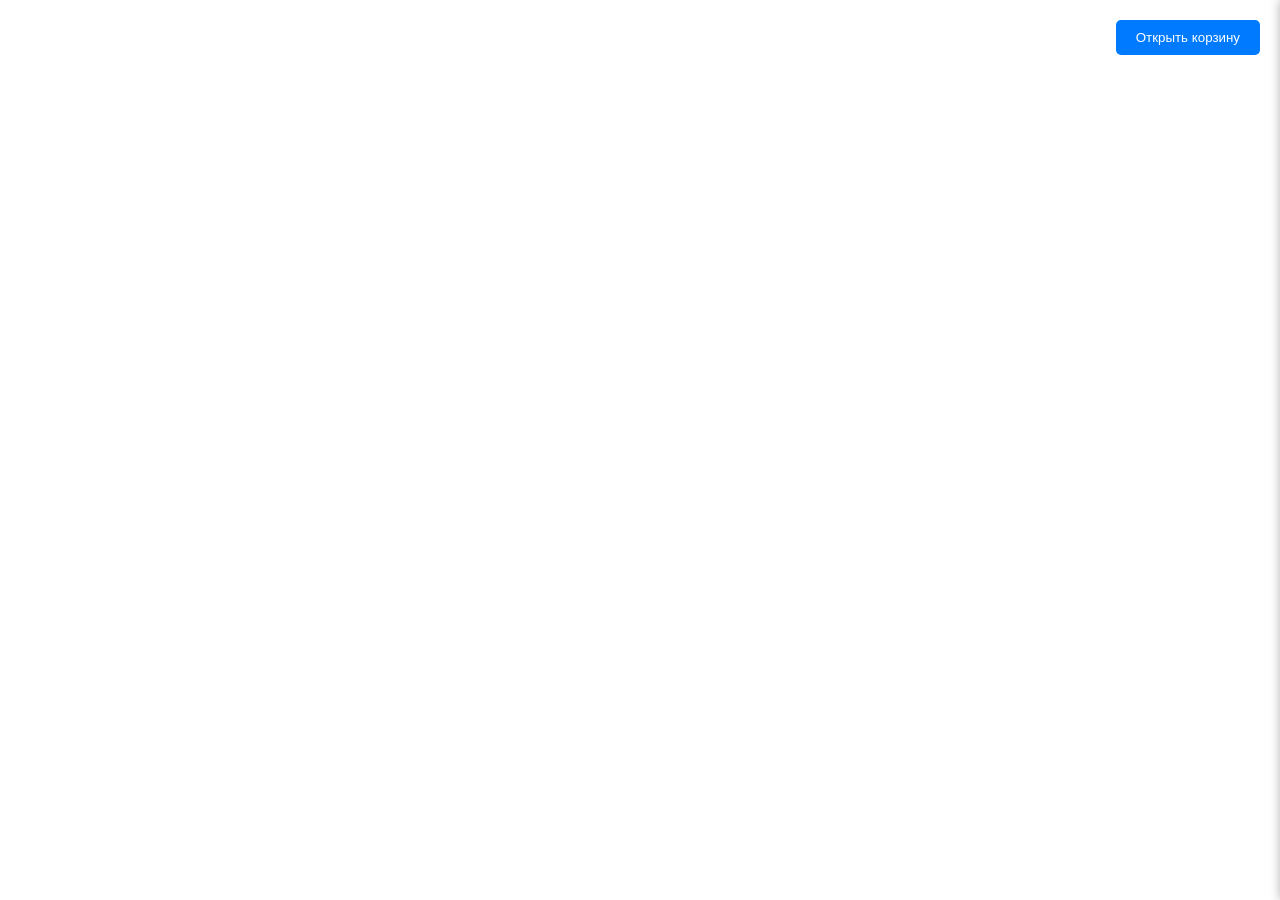
<file: i.html>
<!DOCTYPE html>
<html lang="en">
<head>
<meta charset="UTF-8">
<meta name="viewport" content="width=device-width, initial-scale=1.0">
<title>Боковая корзина</title>
<style>
    /* Стили для боковой корзины */
    .cart-container {
        position: fixed;
        top: 0;
        right: -300px; /* Боковая корзина изначально сдвинута за пределы экрана */
        width: 300px;
        height: 100%;
        background-color: #fff;
        box-shadow: 0 0 10px rgba(0, 0, 0, 0.3);
        transition: right 0.3s ease; /* Плавное анимированное появление/исчезновение */
        z-index: 9999; /* Чтобы корзина была поверх других элементов */
    }

    /* Стили для кнопки открытия корзины */
    .open-cart-btn {
        position: fixed;
        top: 20px;
        right: 20px;
        padding: 10px 20px;
        background-color: #007bff;
        color: #fff;
        border: none;
        border-radius: 5px;
        cursor: pointer;
        z-index: 9999; /* Чтобы кнопка была поверх других элементов */
    }
</style>
</head>
<body>

<!-- Кнопка для открытия боковой корзины -->
<button class="open-cart-btn" id="openCartBtn">Открыть корзину</button>

<!-- Контейнер для боковой корзины -->
<div class="cart-container" id="cartContainer">
    <h2>Корзина</h2>
    <ul id="cartItems">
        <!-- Здесь будут отображаться добавленные продукты -->
    </ul>
    <button onclick="closeCart()" id="closeCartBtn">Закрыть корзину</button>
</div>

<script>
    // Получаем ссылки на элементы
    const openCartBtn = document.getElementById('openCartBtn');
    const cartContainer = document.getElementById('cartContainer');
    const closeCartBtn = document.getElementById('closeCartBtn');

    // Функция для открытия боковой корзины
    function openCart() {
        cartContainer.style.right = '0'; // Показываем корзину
    }

    // Функция для закрытия боковой корзины
    function closeCart() {
        cartContainer.style.right = '-300px'; // Скрываем корзину
    }

    // Добавляем обработчик события на кнопку открытия корзины
    openCartBtn.addEventListener('click', openCart);
</script>

</body>
</html>
</file>
<file: style.css>
html,
body,
ul {
  scroll-behavior: smooth;
  font-family: "Montserrat", sans-serif;
  margin: 0;
  padding: 0;
  box-sizing: border-box;
}

img {
  display: block;
}

button {
  cursor: pointer;
}

.logo1 {
  height: 100px;
  width: 300px;
}

/*slider*/
.slider__position {
  align-items: center;
  display: flex;
}

.ok {
  border: none;
  border-radius: 80px;
  color: white;
  background-color: #e31d24;
  width: 160px;
  height: 40px;
}

.slider {
  width: 1000px;
  position: relative;
  overflow: hidden;
}

.slides {
  display: flex;
  transition: transform 0.5s ease;
}

.slide {
  flex-shrink: 0;
  text-align: center;
}

.slide__img {
  width: 1000px;
  height: 600px;
}

.nav-buttons {
  display: flex;
  justify-content: center;
}

.nav-button {
  display: flex;
  align-items: center;
  background-color: white;
  cursor: pointer;
  padding: 5px;
  margin: 5px;
  border: none;
}

.footer {
  height: 100px;
}

.nav-button.active {
  color: #ef4808;
}

.red {
  background-color: red;
}

.green {
  background-color: green;
}

.red {
  background-color: black;
}

.sliderbtns {
  list-style-type: circle;
}

.slidebtns {
  margin: -20px 25px 0px 25px;
  font-size: 18px;
  width: 25px;
  height: 25px;
  border-radius: 50%;
  border: none;
  background-color: #ef4808;
}

/*  */
.header {
  margin-top: -150px;
  height: 120px;
  width: 100%;
  z-index: 1;
  position: fixed;
  align-items: center;
  box-shadow: 0px 9px 9px -5px rgba(34, 60, 80, 0.08);
  background-color: #fff;
  display: flex;
  justify-content: center;
}

.search__product {
  padding-top: 25px;
  display: flex;
  justify-content: center;
  align-items: center;
  flex-direction: column;
}

.navpanel {
  display: flex;
  flex-direction: column;
  align-items: center;
  justify-content: space-evenly;
  height: 100px;
  width: 1400px;
}

.navpanel__flex {
  width: 100%;
  gap: 20px;
  display: flex;
  justify-content: space-around;
  align-items: center;
}

.flex__left {
  display: flex;
  vertical-align: middle;
  flex-direction: column;
  line-height: normal;
  justify-content: center;
  align-items: center;
  width: 400px;
  margin-left: 0px;
}

.flex__hidden {
  height: 100px;
  display: none;
  display: flex;
  width: 72%;
}

.category {
  height: 100px;
  display: flex;
  width: 100%;
  align-items: center;
  justify-content: space-around;
}

.minus {
  border: none;
  background-color: #ff7a45;
  border-radius: 20px;
}

.plus {
  border: none;
  background-color: #ff7a45;
  border-radius: 20px;
}

.ads {
  display: flex;
  width: 100px;
  margin-top: 25px;
  width: 50px;
  align-items: center;
  justify-content: space-between;
}

.category__link {
  color: black;
  text-decoration: none;
}

.category__link:hover {
  font-size: 17px;
  text-decoration: #ef4808 1px underline;
}

.category__link:visited {
  color: #000;
}

.category__link::after {
  color: #000;
}

.left__contacts {
  flex-wrap: wrap;
  width: 250px;
  max-height: 120px;
  display: flex;
  vertical-align: middle;
  color: #000;
  font-weight: 400;
  justify-content: space-between;
  margin: auto 0;
}

.contacts__text {
  display: flex;
  flex-direction: column;
  white-space: nowrap;
  margin: auto 0;
}

.contacts {
  font: 15px Inter, sans-serif;
}

.contacts__geo {
  display: flex;
  flex-direction: column;
  justify-content: center;
  overflow: hidden;
  align-self: center;
  position: relative;
  display: flex;
  aspect-ratio: 5;
  margin-top: 10px;
  width: 85px;
  font-size: 12px;
  padding: 1px 15px;
}

.img {
  position: absolute;
  inset: 0;
  height: 100%;
  width: 100%;
  object-fit: cover;
  object-position: center;
}

.contacts__city {
  position: relative;
  font-family: Inter, sans-serif;
  border-color: rgba(0, 0, 0, 1);
  border-style: solid;
  border-bottom-width: 1px;
  justify-content: center;
  padding: 1px 0;
}

.work__time {
  display: flex;
  flex-direction: column;
  font-size: 15px;
}

.time__text {
  font-family: Inter, sans-serif;
  line-height: 130%;
  text-transform: uppercase;
}

.work__days {
  font-family: Inter, sans-serif;
  line-height: 20px;
}

.flex__middle {
  height: 100%;
  display: flex;
  flex-direction: column;
  line-height: normal;
  width: 40%;
  margin-left: 20px;
}

.logos {
  display: flex;
  flex-grow: 1;
  gap: 20px;
  justify-content: center;
}

.search {
  border-color: #f8b194;
  margin-top: 10px;
  height: 25px;
  width: 170px;
  border-radius: 15px;
}

.img-2 {
  aspect-ratio: 1.1;
  object-fit: auto;
  object-position: center;
  width: 118px;
  max-width: 100%;
}

.img-3 {
  aspect-ratio: 1.1;
  object-fit: auto;
  object-position: center;
  width: 118px;
  max-width: 100%;
}

.flex__right {
  display: flex;
  justify-content: space-around;
  line-height: normal;
  width: 30%;
  margin-left: 20px;
}

.cart {
  display: flex;
  gap: 15px;
  align-self: stretch;
  font-weight: 400;
  text-align: center;
  margin: auto 0;
}

.cost__with__weight {
  font-size: 24px;
  font-weight: bold;
}

.get__offer {
  margin-top: 100px;
  border: none;
  border-radius: 80px;
  color: white;
  background-color: #e31d24;
  width: 160px;
  height: 40px;
  font-weight: 700;
}

.of__btns {
  display: flex;
  width: 100%;
  justify-content: space-between;
}

.search-result-item {
  display: flex;
  width: 200px;
  height: 200px;
}

.cart__container {
  overflow: auto;
  display: flex;
  flex-direction: column;
  justify-content: flex-start;
  align-items: center;
  position: fixed;
  top: 0;
  right: -600px;
  width: 600px;
  height: 100%;
  background-color: #fff;
  box-shadow: 0 0 10px rgba(0, 0, 0, 0.3);
  transition: right 0.3s ease;
  z-index: 9999;
}

#searchResultsContainer {
  height: 500px;

  border-radius: 25px;
  overflow: auto;
}

#searchResults {
  background-color: white;
  z-index: 9;
}

#searchResults > li {
}

.product__image__search {
  width: 100px;
  height: 100px;
}

.name__list {
  margin-left: 20px;
}

.cart__list {
  width: 428px;
  margin-top: 25px;
  list-style-type: none;
  display: flex;
  align-items: center;
}

.img-4 {
  aspect-ratio: 1;
  object-fit: auto;
  object-position: center;
  width: 25px;
  align-self: start;
  margin-top: 5px;
}

.summory {
  color: #000;
  margin: auto 0;
  font: 15px Inter, sans-serif;
}

.offer {
  width: 200px;
  border: none;
  border-radius: 73px;
  background-color: #ef4808;
  color: #fff;
  text-transform: uppercase;
  justify-content: center;
  padding: 11px 22px;
  font: 14px Inter, sans-serif;
}

/* menu styles*/
.category__hr {
  height: 1px;
  width: 1400px;
  background-color: #aaaaaa;
}

.cat1__product {
  margin-top: 85px;
  margin-right: 10px;
  width: 690px;
  height: 310px;
}

.product__image {
  width: 250px;
  height: 200px;
}

.cartImg {
  width: 100px;
  height: 100px;
}

.promo-code-btn {
  margin-top: 20px;
  border: none;
  border-radius: 80px;
  color: white;
  background-color: #e31d24;
  width: 160px;
  height: 40px;
  font-weight: 700;
}

.cat__flex {
  width: 690px;
  display: flex;
  justify-content: space-evenly;
}

.product__desc {
  width: 350px;
}

.add__to__cart {
  border: none;
  margin-top: 25px;
  border-radius: 80px;
  font-weight: bold;
  font-size: 14px;
  color: black;
  background-color: #ef4808;
  width: 160px;
  height: 40px;
}

.product__presentaition {
  width: 320px;
  display: flex;
  align-items: center;
  flex-direction: column;
  height: 100%;
}

.bold__catname {
  font-weight: bold;
  text-transform: uppercase;
  font-size: 36px;
}

.desc__name {
  font-weight: bold;
  margin-bottom: 15px;
  font-size: 24px;
}

.BGU {
  display: flex;
  width: 100%;
}

.desc__text {
  display: flex;
  flex-direction: column;
  font-size: 18px;
}

.cat1__flex {
  display: flex;
  flex-wrap: wrap;
  max-width: 1400px;
}

.category__link.active {
  color: white;
  padding: 15px;
  border-radius: 40px;
  background-color: #ef4808;
}

/*search*/
.searchdiv {
  z-index: 3;
  display: flex;
  justify-content: center;
  width: 100px;
  height: 100px;
}

/* общие */

.container {
  justify-content: center;
  display: flex;
  margin-top: 150px;
}

/*popup*/
.popup {
  z-index: 2;
  position: fixed;
  top: 0;
  left: 0;
  width: 100%;
  height: 100%;
  background-color: rgba(0, 0, 0, 0.5);
  display: flex;
  justify-content: center;
  align-items: center;
}

.warning {
  z-index: 2;
  position: fixed;
  top: 0px;
  left: 0;
  width: 100%;
  height: 100%;
  background-color: rgba(0, 0, 0, 0.5);
  display: none;
  justify-content: center;
  align-items: center;
}

.div__warning__midii {
  display: flex;
  flex-direction: column;
  border-radius: 50px;
  align-items: center;
  width: 1000px;
  height: 320px;
  background-color: white;
  z-index: 3;
}

.div__warning {
  display: flex;
  flex-direction: column;
  border-radius: 50px;
  align-items: center;
  width: 1000px;
  margin-top: 150px;
  height: 320px;
  background-color: white;
  z-index: 3;
}

.warning__uppercase {
  margin-top: 50px;
  margin-bottom: 50px;
  text-transform: uppercase;
  color: red;
}

.del {
  border: none;
  border-radius: 80px;
  color: white;
  background-color: #e31d24;
  width: 100px;
  height: 40px;
  font-weight: 700;
  font-size: 12px;
}

.warning__desc {
  justify-content: center;
  display: flex;
  text-align: center;
  width: 800px;
  margin-bottom: 50px;
}

.closeCart {
  margin-top: 100px;
  border: none;
  border-radius: 80px;
  color: white;
  background-color: #e31d24;
  width: 160px;
  height: 40px;
  font-weight: 700;
}

.understand {
  border: none;
  border-radius: 80px;
  color: white;
  background-color: #e31d24;
  width: 160px;
  height: 40px;
}

.form {
  max-width: 100%;
  display: flex;
  align-items: center;
  flex-direction: column;
}

.input-form {
  max-width: 470px;
  width: 400px;
  height: 55px;
  border-radius: 20px;
  font-size: 1.125rem;
  background-color: #f1f3f8;
  padding: 0 0 0 2rem;
  border: 0;
  margin-top: 1rem;
  cursor: pointer;
}

.search__flex {
  display: flex;
  justify-content: space-between;
  align-items: center;
  width: 220px;
}

.close__search {
  text-align: center;
  border: none;
  border-radius: 80px;
  color: white;
  background-color: #e31d24;
  width: 20px;
  height: 20px;
}

/* media*/

@media only screen and (min-device-width: 320px) and (max-device-width: 374px) {
  body {
    max-width: 100%;
    margin: 0 auto;
  }

  .contacts {
    font: 12px Inter, sans-serif;
  }
  .product__desc {
    font-size: 10px;
    margin-left: 10px;
  }
  .cart__container {
    width: 450px;
  }

  .cart {
    width: 120px;
    height: 50px;
  }

  .flex__middle {
    width: 0px;
  }

  .header {
    width: fit-content;
    align-items: start;
    display: flex;
    font-size: 10px;
  }

  .slider__position {
    width: 320px;
  }
  .left__contacts {
    width: 100px;
    display: unset;
  }
  .bold__catname{
    font-size: 18px;
  }
  .navpanel {
    width: 320px;
  }

  .slide {
    width: 1000px;
    justify-content: center;
  }

  .category__link.active {
    padding: 10px;
    border-radius: 25px;
  }
  .desc__name {
    font-size: 18px;
  }
  .desc__text,
  .BGU,
  .cost__with__weight {
    font-size: 16px;
  }
  .slide__img {
    width: 320px;
    height: 250px;
  }

  .category {
    margin-left: 10px;
    margin-top: 10px;
    flex-wrap: wrap;
    display: flex;
  }
  .category > a {
    margin: 5px;
  }
  .work__days {
    font-size: 12px;
  }

  .flex__left {
    padding-left: 20px;
    width: 60%;
  }

  .close__search {
    z-index: 5;
  }

  .flex__right {
    width: 50%;
  }

  .work__time {
    font-size: 10px;
  }

  .category__hr {
    width: 200px;
  }

  .cat__name {
    margin-left: 25px;
  }

  .search__flex {
    width: auto;
  }

  .categorys {
    max-width: 100%;
  }

  .navpanel__flex {
    gap: 0;
    width: 100%;
    flex-direction: row;
    display: flex;
  }

  .cat1__flex {
    max-width: 100%;
  }

  .logos {
    display: none;
  }

  .cat1__product {
    margin-top: 10px;
    max-width: 95%;
  }

  .offer {
    font-size: 10px;
    width: 90px;
    height: 35px;
  }

  .search {
    width: 90px;
  }

  .search__container {
    margin-top: 0px;
  }

  .div__warning__midii {
    width: auto;
  }

  .warning__desc {
    width: 250px;
  }

  .slidebtns {
    display: none;
  }

  .cat__flex {
    max-width: 100%;
    margin-top: 85px;
    height: 100%;
  }

  .product__image {
    height: 150px;
    width: 150px;
  }

  .container {
    display: flex;
    justify-content: center;
    align-items: center;
  }
  .add__to__cart{
    width: 100px;
  }
}
@media only screen and (min-device-width: 375px) and (max-device-width: 460px) {
  body {
    max-width: 100%;
    margin: 0 auto;
  }
  .cat1__flex {
    width: 350px;
  }
  .contacts {
    font: 12px Inter, sans-serif;
  }
  .product__desc {
    font-size: 10px;
    margin-left: 10px;
  }
  .cart__container {
    width: 450px;
  }

  .cart {
    width: 120px;
    height: 50px;
  }

  .flex__middle {
    width: 0px;
  }

  .header {
    width: fit-content;
    align-items: start;
    display: flex;
    font-size: 10px;
  }

  .slider__position {
    width: 375px;
  }
  .left__contacts {
    width: 100px;
    flex-wrap: wrap;
  }

  .navpanel {
    margin-top: 10px;
    width: 90%;
  }

  .slide {
    width: 1000px;
    display: flex;
    padding-left: 20px;
  }

  .category__link.active {
    padding: 10px;
    border-radius: 25px;
  }
  .desc__name {
    font-size: 18px;
  }
  .desc__text,
  .BGU,
  .cost__with__weight {
    font-size: 16px;
    width: 150px;
  }
  .slide__img {
    width: 320px;
    height: 250px;
  }

  .category {
    width: 240px;
    flex-wrap: wrap;
    display: flex;
  }
  .category > a {
    margin: 5px;
  }

  .work__days {
    font-size: 12px;
  }

  .flex__left {
    width: 125px;
  }

  .close__search {
    z-index: 5;
  }

  .flex__right {
    width: 45%;
  }

  .work__time {
    font-size: 10px;
  }

  .category__hr {
    width: 300px;
  }

  .bold__catname {
    margin-left: 30px;

    font-size: 20px;
  }
  .search__flex {
    width: auto;
  }

  .categorys {
    width: 100%;
  }

  .navpanel__flex {
    gap: 0;
    width: 100%;
    flex-direction: row;
    display: flex;
  }

  .logos {
    display: none;
  }
  .add__to__cart {
    width: 100px;
    font-size: 12px;
  }
  .cat1__product {
    display: flex;
    align-items: center;
    margin-top: 10px;
    width: 350px;
  }

  .offer {
    font-size: 10px;
    width: 90px;
    height: 35px;
  }

  .search {
    width: 90px;
  }

  .search__container {
    margin-top: 0px;
  }

  .div__warning__midii {
    width: auto;
  }

  .warning__desc {
    width: 250px;
  }

  .slidebtns {
    display: none;
  }

  .cat__flex {
    width: 350px;
    margin-top: 25px;
    height: 100%;
  }

  .product__image {
    height: 150px;
    width: 150px;
  }

  .container {
    display: flex;
    justify-content: center;
    align-items: center;
  }
}

@media only screen and (min-device-width: 460px) and (max-device-width: 768px) {
  .navpanel__flex {
    display: flex;
  }
  .product__image {
    width: 180px;
    height: 180px;
  }

  .flex__left {
    width: 220px;
  }

  .category {
    flex-wrap: wrap;
    gap: 10px;
    margin-left: 10px;
  }

  .offer {
    width: 120px;
    height: 50px;
  }

  .slidebtns {
    display: none;
  }

  .slider__position {
    width: 700px;
  }

  .category__hr {
    width: 550px;
  }

  .slide__img {
    width: 80%;
  }

  .cat__name {
    margin-left: 15px;
  }

  .navpanel__flex {
    gap: 0px;
  }

  .flex__middle {
    width: 0;
  }

  .logos {
    display: none;
  }

  .search {
    width: 90px;
  }

  .search__flex {
    width: 100px;
  }
}

@media only screen and (min-device-width: 769px) and (max-device-width: 1024px) {
  .header {
    height: 130px;
  }
  .product__image {
    width: 200px;
    height: 200px;
  }

  .cat__flex {
    width: 900px;
  }

  .slides {
    width: 1000px;
  }

  .slide__img {
    width: 85%;
  }

  .category {
    flex-wrap: wrap;
    display: flex;
  }

  .category > a {
    margin: 10px;
  }

  .flex__left {
    margin-left: 20px;
    width: 350px;
  }

  .slidebtns {
    display: none;
  }

  .flex__middle {
    width: 280px;
  }

  .cat__name {
    margin-left: 15px;
  }

  .category__hr {
    width: 768px;
  }
}

@media only screen and (min-device-width: 1025px) and (max-device-width: 1280px) {
  .header {
    height: 130px;
  }
  .product__image {
    width: 200px;
    height: 200px;
  }

  .slides {
    width: 1000px;
  }

  .slide__img {
    width: 85%;
  }

  .category {
    flex-wrap: wrap;
    display: flex;
  }

  .category > a {
    margin: 10px;
  }

  .flex__left {
    margin-left: 20px;
    width: 350px;
  }

  .slidebtns {
    display: none;
  }

  .flex__middle {
    width: 280px;
  }

  .cat__name {
    margin-left: 55px;
  }

  .category__hr {
    width: 768px;
  }

  .product__desc {
    width: 200px;
  }
  .cat1__product {
    display: flex;
    justify-content: center;
    width: 500px;
  }
  .cat__flex {
    width: 1280px;
  }
  .cat1__flex {
    display: flex;
    justify-content: center;
  }
}
</file>
